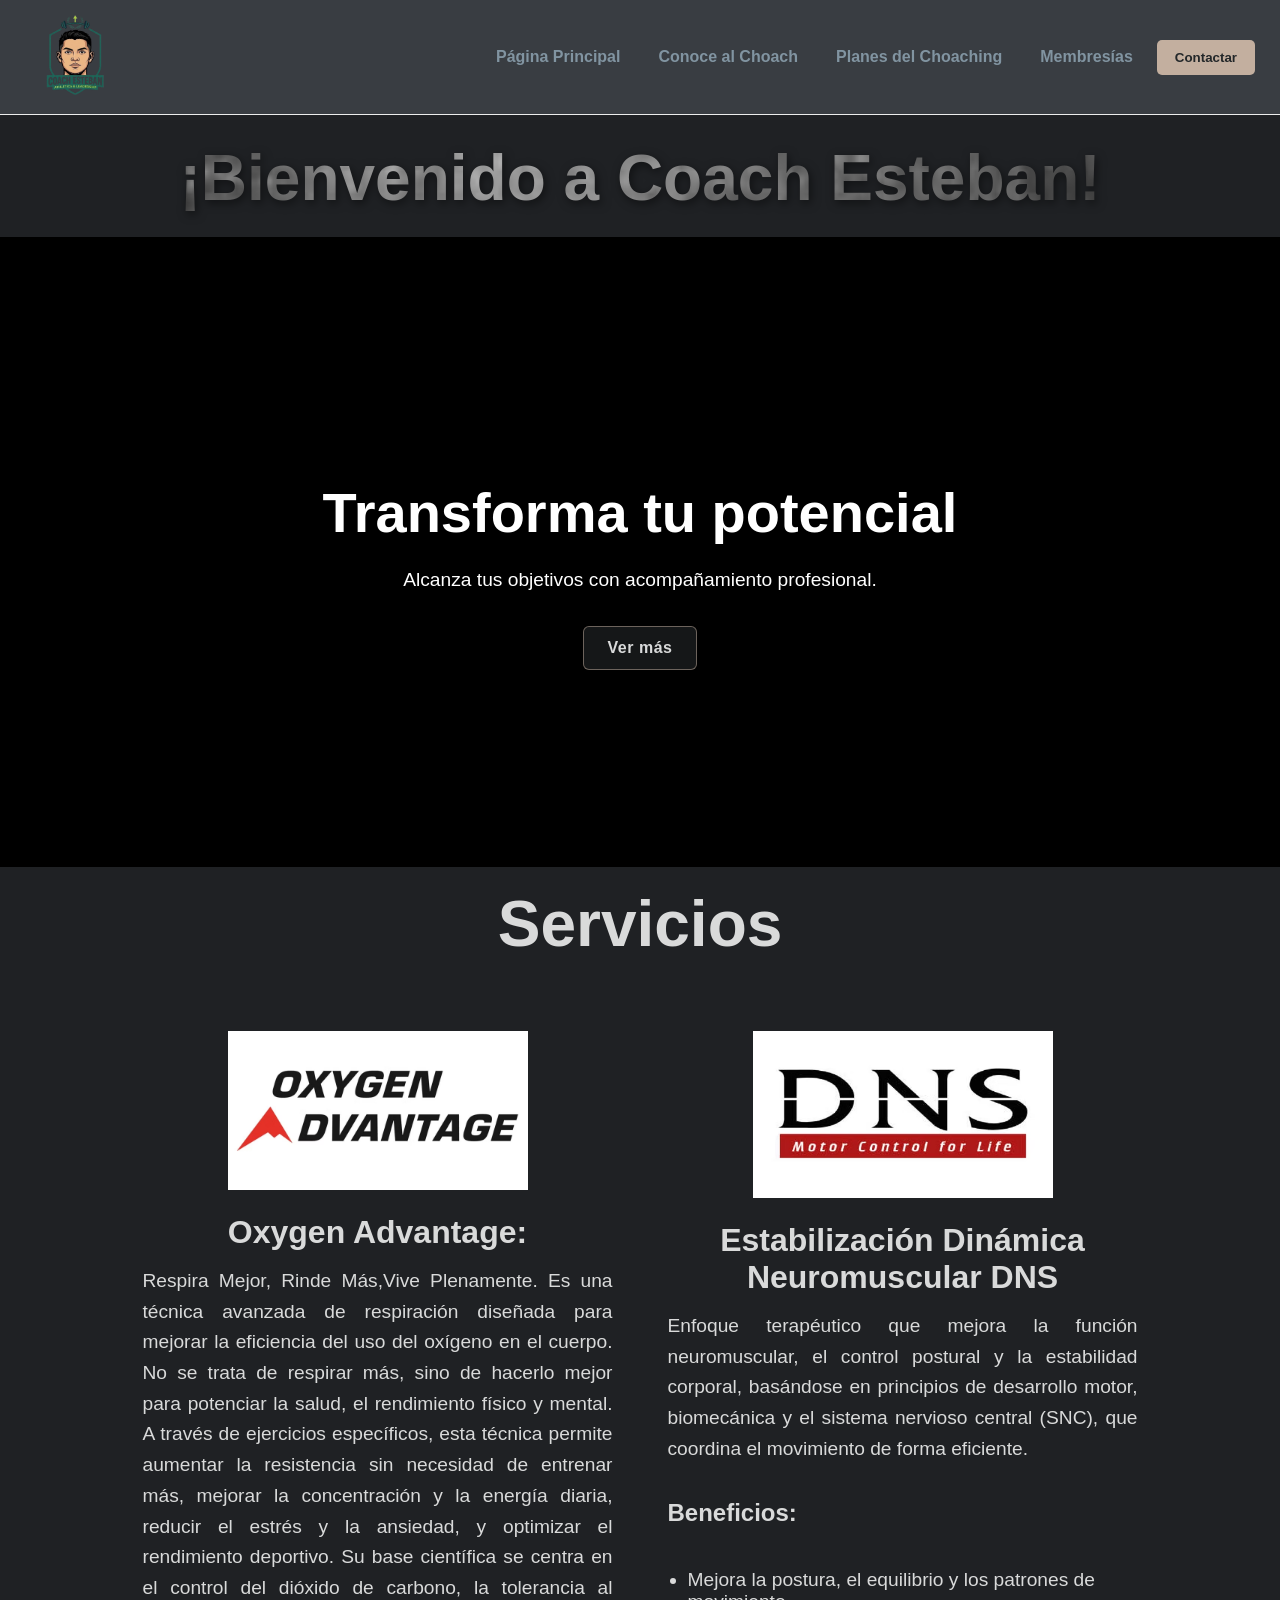
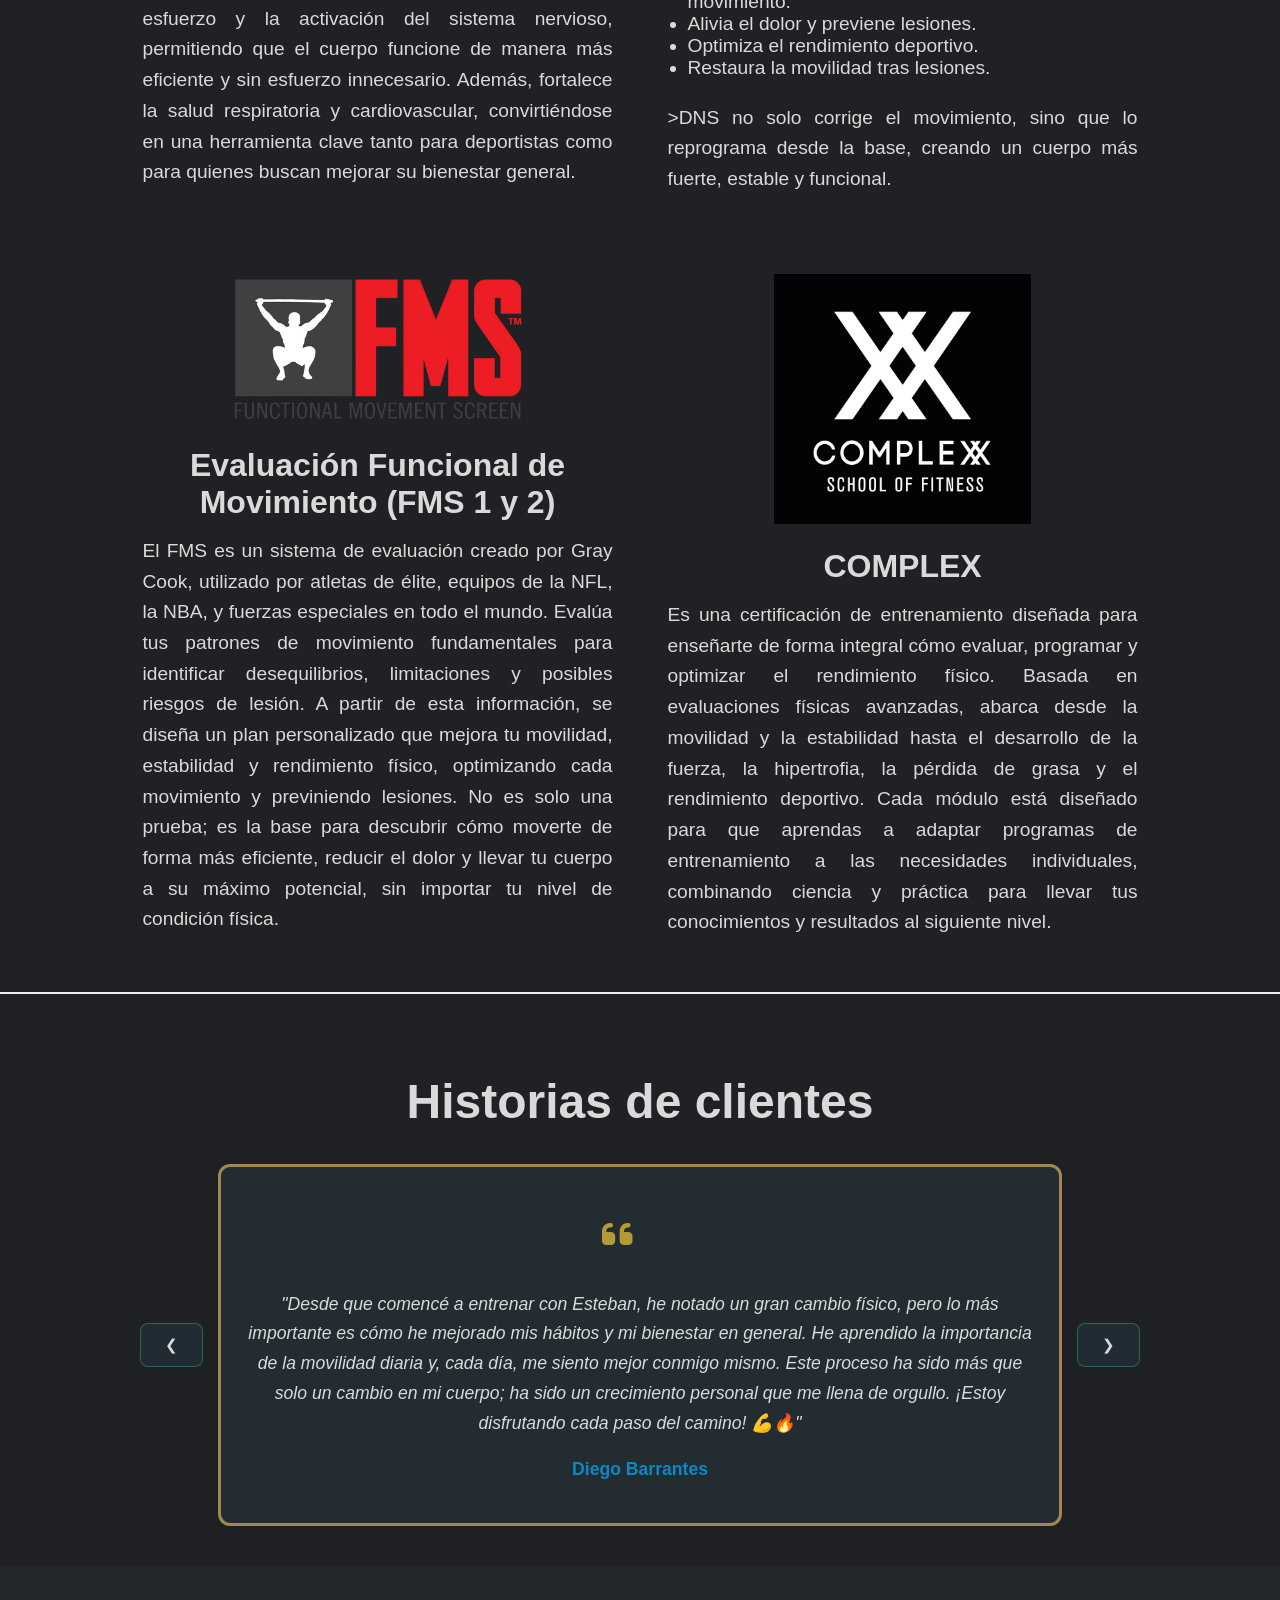
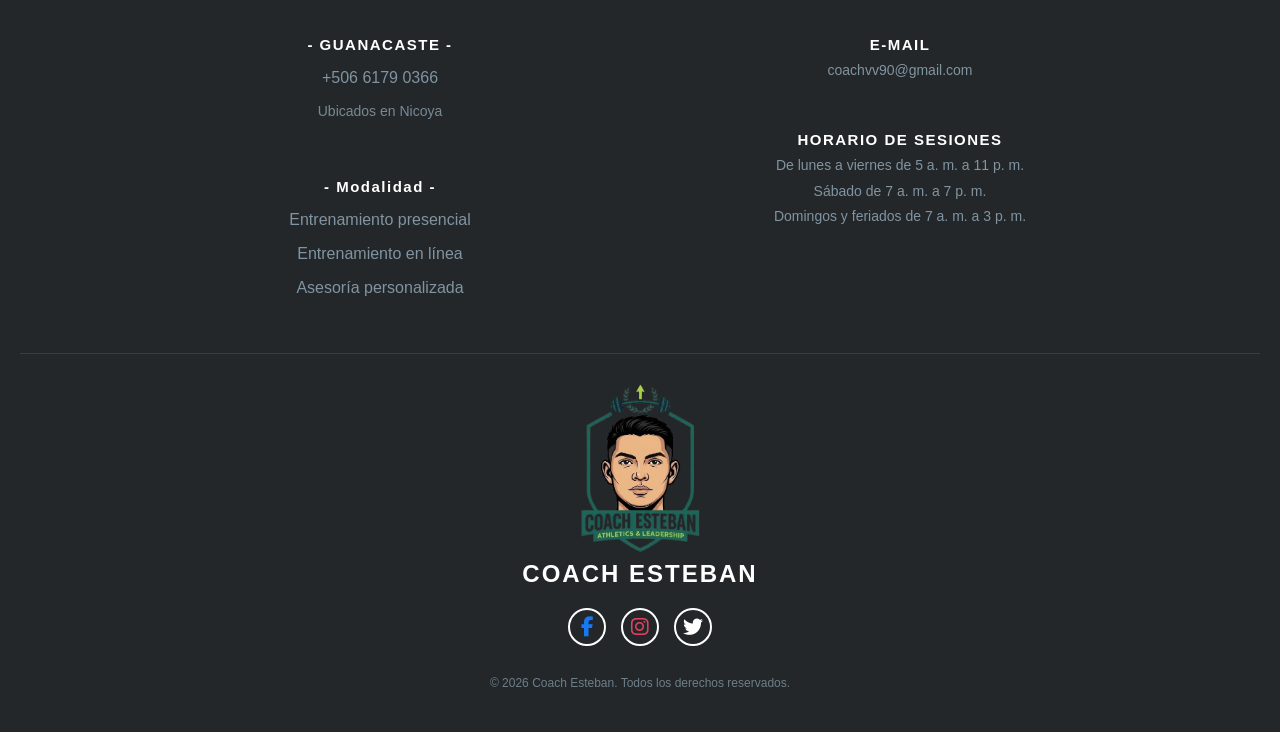
<file: index.html>
<!DOCTYPE html>
<html lang="en">
<head>
    <meta charset="UTF-8">
    <meta name="viewport" content="width=device-width, initial-scale=1.0">
    <title>Inicio</title>
    <link rel="stylesheet" href="css/style.css">
    <link rel="shortcut icon" href="IMG/Logo.ico" type="image/x-icon">
    <link rel="stylesheet" href="https://cdnjs.cloudflare.com/ajax/libs/font-awesome/6.7.2/css/all.min.css">
</head>
<body>
    <header>
        <a href="index.html">
            <img class="Logo" src="IMG/Logo.png" alt="Coach Esteban Logo">
        </a>
        <button class="menu-hamburguesa" aria-label="Abrir menú" aria-expanded="false">
            <i class="fa-solid fa-bars"></i>
        </button>
        <nav>
            <ul>
                <li><a class="Link_header" title="Inicio" href="index.html">Página Principal</a></li>
                <li><a class="Link_header" href="sobre-mi.html">Conoce al Choach</a></li>
                <li><a class="Link_header" href="nuestros-planes.html">Planes del Choaching</a></li>
                <li><a class="Link_header" href="membresia.html">Membresías</a></li>
                <li><a href="https://wa.me/+506 61790366?text=Hola%20quiero%20más%20información" target="_blank"><button class="link_Whatssap">Contactar</button></a></li>
            </ul>
        </nav>
    </header>

    <section class="index-Case">
        <h1 class="index-Case-title">¡Bienvenido a Coach Esteban!</h1>
        <div class="index-Case-video-container">

            <video class="index-Case-video" autoplay muted loop playsinline>
                <source src="Video/Video.mp4" type="video/mp4">
                Tu navegador no admite videos.
            </video>
        
            <div class="index-Case-overlay"></div>

            <div class="index-Case-content">
                <h2>Transforma tu potencial</h1>
                <p>Alcanza tus objetivos con acompañamiento profesional.</p>
                <a href="nuestros-planes.html" class="index-Case-button">Ver más</a>
            </div>

        </div>

        <h2 class="index-Case-h2">Servicios</h2>
        <section class="index-Case-services">

            <div class="services-info">
                <a href="https://oxygenadvantage.com" target="_blank">
                    <img class="FTS-Services" src="IMG/Oxygen-Advantage-Logo.png" alt="Oxygen Advantage Logo"></img>
                </a>
                <h3>Oxygen Advantage:</h3>
                <p>Respira Mejor, Rinde Más,Vive Plenamente. Es una técnica avanzada de respiración diseñada para mejorar la eficiencia del uso del oxígeno en el cuerpo. No se trata de respirar más, sino de hacerlo mejor para potenciar la salud, el rendimiento físico y mental. A través de ejercicios específicos, esta técnica permite aumentar la resistencia sin necesidad de entrenar más, mejorar la concentración y la energía diaria, reducir el estrés y la ansiedad, y optimizar el rendimiento deportivo. Su base científica se centra en el control del dióxido de carbono, la tolerancia al esfuerzo y la activación del sistema nervioso, permitiendo que el cuerpo funcione de manera más eficiente y sin esfuerzo innecesario. Además, fortalece la salud respiratoria y cardiovascular, convirtiéndose en una herramienta clave tanto para deportistas como para quienes buscan mejorar su bienestar general.</p>
            </div>

            <div class="services-info">
                <a href="https://www-rehabps-com.translate.goog" target="_blank">
                    <img class="FTS-Services" src="IMG/dns-logo.png" alt="DNS Logo"></img>
                </a>
                <h3>Estabilización Dinámica Neuromuscular DNS</h3>
                <p>Enfoque terapéutico que mejora la función neuromuscular, el control postural y la estabilidad corporal, basándose en principios de desarrollo motor, biomecánica y el sistema nervioso central (SNC), que coordina el movimiento de forma eficiente.</p>
                <h4>Beneficios:</h4>
                <ul>
                    <li>Mejora la postura, el equilibrio y los patrones de movimiento.</li>
                    <li>Alivia el dolor y previene lesiones.</li>
                    <li>Optimiza el rendimiento deportivo.</li>
                    <li>Restaura la movilidad tras lesiones.</li>
                </ul>
                <p>>DNS no solo corrige el movimiento, sino que lo reprograma desde la base, creando un cuerpo más fuerte, estable y funcional.</p>
            </div>

            <div class="services-info">
                <a href="https://www.physio-pedia.com/Functional_Movement_Screen_(FMS)" target="_blank">
                    <img class="FTS-Services" src="IMG/fms.png" alt="FMS Logo"></img>
                </a>
                <h3>​Evaluación Funcional de Movimiento (FMS 1 y 2)​</h3>
                <p>El FMS es un sistema de evaluación creado por Gray Cook, utilizado por atletas de élite, equipos de la NFL, la NBA, y fuerzas especiales en todo el mundo. Evalúa tus patrones de movimiento fundamentales para identificar desequilibrios, limitaciones y posibles riesgos de lesión. A partir de esta información, se diseña un plan personalizado que mejora tu movilidad, estabilidad y rendimiento físico, optimizando cada movimiento y previniendo lesiones. No es solo una prueba; es la base para descubrir cómo moverte de forma más eficiente, reducir el dolor y llevar tu cuerpo a su máximo potencial, sin importar tu nivel de condición física.</p>
            </div>

            <div class="services-info">
                <a href="https://www.complexschool.com" target="_blank">
                    <img class="FTS-Services" src="IMG/complex.png" alt="Complex Logo"></img>
                </a>
                <h3>COMPLEX</h3>
                <p> Es una certificación de entrenamiento diseñada para enseñarte de forma integral cómo evaluar, programar y optimizar el rendimiento físico. Basada en evaluaciones físicas avanzadas, abarca desde la movilidad y la estabilidad hasta el desarrollo de la fuerza, la hipertrofia, la pérdida de grasa y el rendimiento deportivo. Cada módulo está diseñado para que aprendas a adaptar programas de entrenamiento a las necesidades individuales, combinando ciencia y práctica para llevar tus conocimientos y resultados al siguiente nivel.</p>
            </div>
        </section>

        <hr class="separador">

        <section class="index-Case-estories">
            <h2>Historias de clientes</h2>
        
            <div class="carrusel">
                <button class="Botton-estories" id="anterior" aria-label="Historia anterior">❮</button>
            
                <div class="historia">
                    <i class="fa-solid fa-quote-left"></i>
                    <svg
                        class="historias-icono"
                        xmlns="http://www.w3.org/2000/svg"
                        width="40"
                        height="40"
                        viewBox="0 0 24 24"
                        fill="currentColor"
                        aria-hidden="true"
                    >
                        
                    </svg>
                
                    <p id="testimonio"></p>
                    <h3 id="nombre-cliente"></h3>
                </div>
            
                <button class="Botton-estories" id="siguiente" aria-label="Historia siguiente">❯</button>
            </div>
        </section>
    </section>

    <footer class="footer">
        <div class="footer-container">
            <div class="footer-column footer-left">
                <div class="location-item">
                    <h4 class="location-title">- GUANACASTE -</h4>
                    <p class="phone-number">+506 6179 0366</p>
                    <p class="location-desc">Ubicados en Nicoya</p>
                </div>
            
                <div class="location-item">
                    <h4 class="location-title">- Modalidad -</h4>
                    <p>
                        Entrenamiento presencial
                    </p>
                    <p>
                        Entrenamiento en línea
                    </p>
                    <p>
                        Asesoría personalizada
                    </p>
                </div>
            </div>
        
            <div class="footer-column footer-right">
                <div class="info-item">
                    <h4 class="section-title">E-MAIL</h4>
                    <p class="email-text">
                        <a class="email-link" href="mailto:coachvv90@gmail.com">
                            coachvv90@gmail.com
                        </a>
                    </p>
                </div>
            
                <div class="info-item">
                    <h4 class="section-title">HORARIO DE SESIONES</h4>
                    <p>De lunes a viernes de 5 a. m. a 11 p. m.</p>
                    <p>Sábado de 7 a. m. a 7 p. m.</p>
                    <p>Domingos y feriados de 7 a. m. a 3 p. m.</p>
                </div>
            </div>
        </div>
    
        <div class="footer-bottom">
            <div class="footer-logo">
                <img
                    src="IMG/Logo.png"
                    alt="Logo de Coach Esteban"
                    class="logo-img"
                >
                <h2>COACH ESTEBAN</h2>
            </div>
        
            <div class="social-icons">
                <a
                    href="https://www.facebook.com/"
                    class="social-link"
                    aria-label="Facebook"
                    target="_blank"
                    rel="noopener noreferrer"
                >
                    <i class="fab fa-facebook-f" aria-hidden="true"></i>
                </a>
            
                <a
                    href="https://www.instagram.com/_coach_esteban"
                    class="social-link"
                    aria-label="Instagram"
                    target="_blank"
                    rel="noopener noreferrer"
                >
                    <i class="fab fa-instagram" aria-hidden="true"></i>
                </a>
            
                <a
                    href="https://www.twitter.com/"
                    class="social-link"
                    aria-label="Twitter"
                    target="_blank"
                    rel="noopener noreferrer"
                >
                    <i class="fab fa-twitter" aria-hidden="true"></i>
                </a>
            </div>
        
            <p class="copyright">
                © 2026 Coach Esteban. Todos los derechos reservados.
            </p>
        </div>
    </footer>

    <script src="js/script.js"></script>
</body>
</html>
</file>
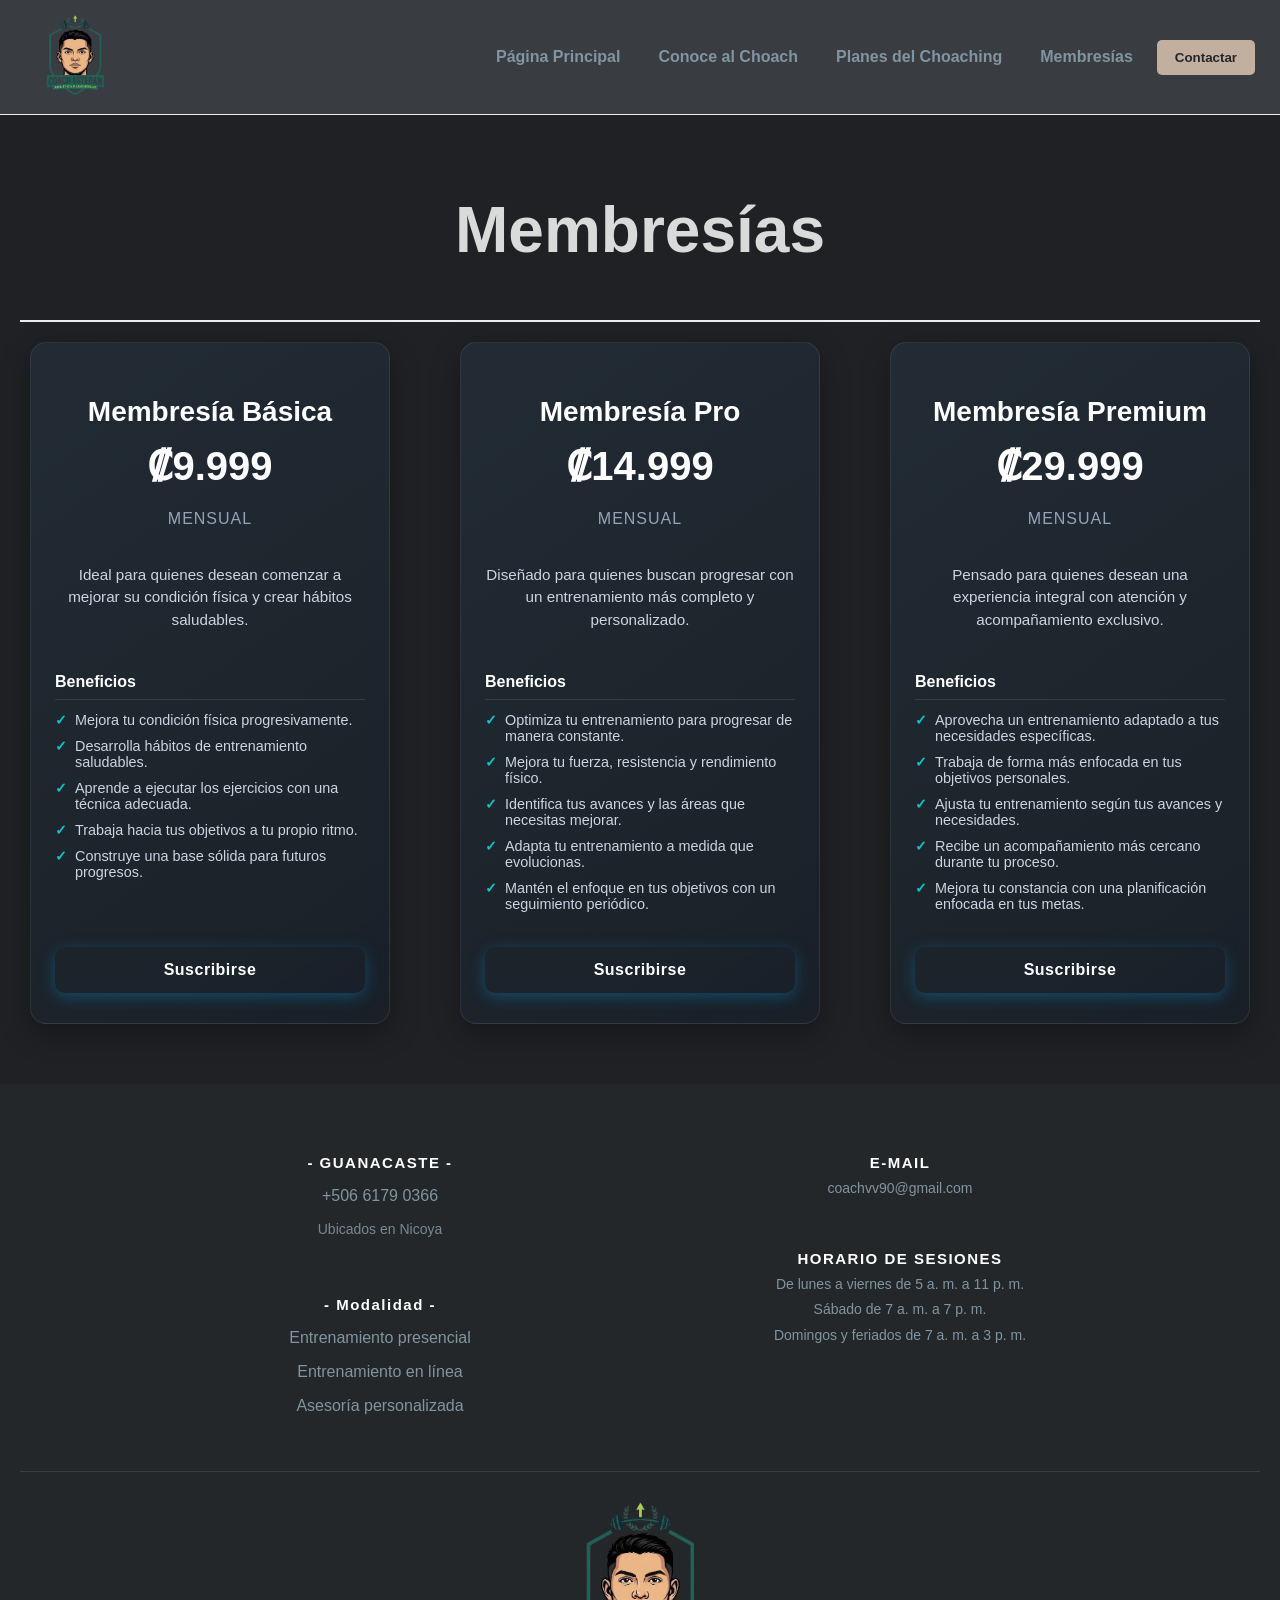
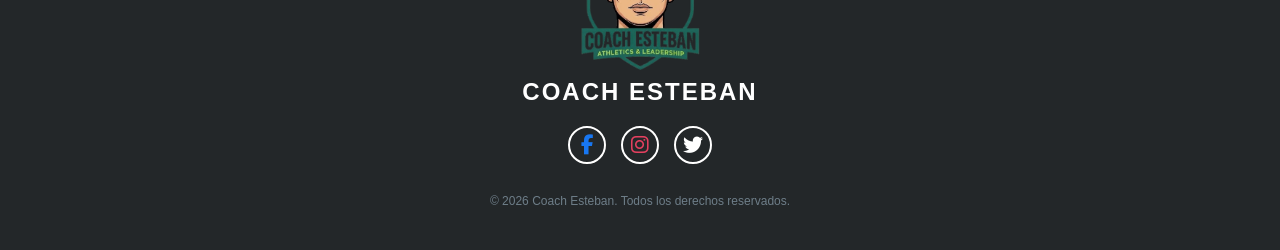
<file: membresia.html>
<!DOCTYPE html>
<html lang="en">
<head>
    <meta charset="UTF-8">
    <meta name="viewport" content="width=device-width, initial-scale=1.0">
    <title>Membresías</title>
    <link rel="stylesheet" href="css/style.css">
    <link rel="shortcut icon" href="IMG/Logo.ico" type="image/x-icon">
    <link rel="stylesheet" href="https://cdnjs.cloudflare.com/ajax/libs/font-awesome/6.7.2/css/all.min.css">
</head>
<body>
    <header>
        <a href="index.html">
            <img class="Logo" src="IMG/Logo.png" alt="Coach Esteban Logo">
        </a>
        <button class="menu-hamburguesa" aria-label="Abrir menú" aria-expanded="false">
            <i class="fa-solid fa-bars"></i>
        </button>
        <nav>
            <ul>
                <li><a class="Link_header" title="Inicio" href="index.html">Página Principal</a></li>
                <li><a class="Link_header" href="sobre-mi.html">Conoce al Choach</a></li>
                <li><a class="Link_header" href="nuestros-planes.html">Planes del Choaching</a></li>
                <li><a class="Link_header" href="membresia.html">Membresías</a></li>
                <li><a href="https://wa.me/+506 61790366?text=Hola%20quiero%20más%20información" target="_blank"><button class="link_Whatssap">Contactar</button></a></li>
            </ul>
        </nav>
    </header>

    <section class="membresia-Case">
        <h2 >Membresías</h2>
        <hr class="separador">

        <section class="membresia-Case-plans">
            <div class="membresia-Case-plans-info">
                <h2>Membresía Básica</h2>
                <span>₡9.999</span>
                <p class="Time">Mensual</p>
                <p class="Data-plans">Ideal para quienes desean comenzar a mejorar su condición física y crear hábitos saludables.</p>
                <h3>Beneficios</h3>
                <ul>
                    <li>Mejora tu condición física progresivamente.</li>
                    <li>Desarrolla hábitos de entrenamiento saludables.</li>
                    <li>Aprende a ejecutar los ejercicios con una técnica adecuada.</li>
                    <li>Trabaja hacia tus objetivos a tu propio ritmo.</li>
                    <li>Construye una base sólida para futuros progresos.</li>
                </ul>
                <a href="" target="_blank">Suscribirse</a>
            </div>
            <div class="membresia-Case-plans-info">
                <h2>Membresía Pro</h2>
                <span>₡14.999</span>
                <p class="Time">Mensual</p>
                <p class="Data-plans">Diseñado para quienes buscan progresar con un entrenamiento más completo y personalizado.</p>
                <h3>Beneficios</h3>
                <ul>
                    <li>Optimiza tu entrenamiento para progresar de manera constante.</li>
                    <li>Mejora tu fuerza, resistencia y rendimiento físico.</li>
                    <li>Identifica tus avances y las áreas que necesitas mejorar.</li>
                    <li>Adapta tu entrenamiento a medida que evolucionas.</li>
                    <li>Mantén el enfoque en tus objetivos con un seguimiento periódico.</li>
                </ul>
                <a href="" target="_blank">Suscribirse</a>
            </div>
            <div class="membresia-Case-plans-info">
                <h2>Membresía Premium</h2>
                <span>₡29.999</span>
                <p class="Time">Mensual</p>
                <p class="Data-plans">Pensado para quienes desean una experiencia integral con atención y acompañamiento exclusivo.</p>
                <h3>Beneficios</h3>
                <ul>
                    <li>Aprovecha un entrenamiento adaptado a tus necesidades específicas.</li>
                    <li>Trabaja de forma más enfocada en tus objetivos personales.</li>
                    <li>Ajusta tu entrenamiento según tus avances y necesidades.</li>
                    <li>Recibe un acompañamiento más cercano durante tu proceso.</li>
                    <li>Mejora tu constancia con una planificación enfocada en tus metas.</li>
                </ul>
                <a href="" target="_blank">Suscribirse</a>
            </div>

        </section>

    </section>

    <footer class="footer">
        <div class="footer-container">
            <div class="footer-column footer-left">
                <div class="location-item">
                    <h4 class="location-title">- GUANACASTE -</h4>
                    <p class="phone-number">+506 6179 0366</p>
                    <p class="location-desc">Ubicados en Nicoya</p>
                </div>
            
                <div class="location-item">
                    <h4 class="location-title">- Modalidad -</h4>
                    <p>
                        Entrenamiento presencial
                    </p>
                    <p>
                        Entrenamiento en línea
                    </p>
                    <p>
                        Asesoría personalizada
                    </p>
                </div>
            </div>
        
            <div class="footer-column footer-right">
                <div class="info-item">
                    <h4 class="section-title">E-MAIL</h4>
                    <p class="email-text">
                        <a class="email-link" href="mailto:coachvv90@gmail.com">
                            coachvv90@gmail.com
                        </a>
                    </p>
                </div>
            
                <div class="info-item">
                    <h4 class="section-title">HORARIO DE SESIONES</h4>
                    <p>De lunes a viernes de 5 a. m. a 11 p. m.</p>
                    <p>Sábado de 7 a. m. a 7 p. m.</p>
                    <p>Domingos y feriados de 7 a. m. a 3 p. m.</p>
                </div>
            </div>
        </div>
    
        <div class="footer-bottom">
            <div class="footer-logo">
                <img
                    src="IMG/Logo.png"
                    alt="Logo de Coach Esteban"
                    class="logo-img"
                >
                <h2>COACH ESTEBAN</h2>
            </div>
        
            <div class="social-icons">
                <a
                    href="https://www.facebook.com/"
                    class="social-link"
                    aria-label="Facebook"
                    target="_blank"
                    rel="noopener noreferrer"
                >
                    <i class="fab fa-facebook-f" aria-hidden="true"></i>
                </a>
            
                <a
                    href="https://www.instagram.com/_coach_esteban"
                    class="social-link"
                    aria-label="Instagram"
                    target="_blank"
                    rel="noopener noreferrer"
                >
                    <i class="fab fa-instagram" aria-hidden="true"></i>
                </a>
            
                <a
                    href="https://www.twitter.com/"
                    class="social-link"
                    aria-label="Twitter"
                    target="_blank"
                    rel="noopener noreferrer"
                >
                    <i class="fab fa-twitter" aria-hidden="true"></i>
                </a>
            </div>
        
            <p class="copyright">
                © 2026 Coach Esteban. Todos los derechos reservados.
            </p>
        </div>
    </footer>

    <script src="js/script.js"></script>
</body>
</html>
</file>
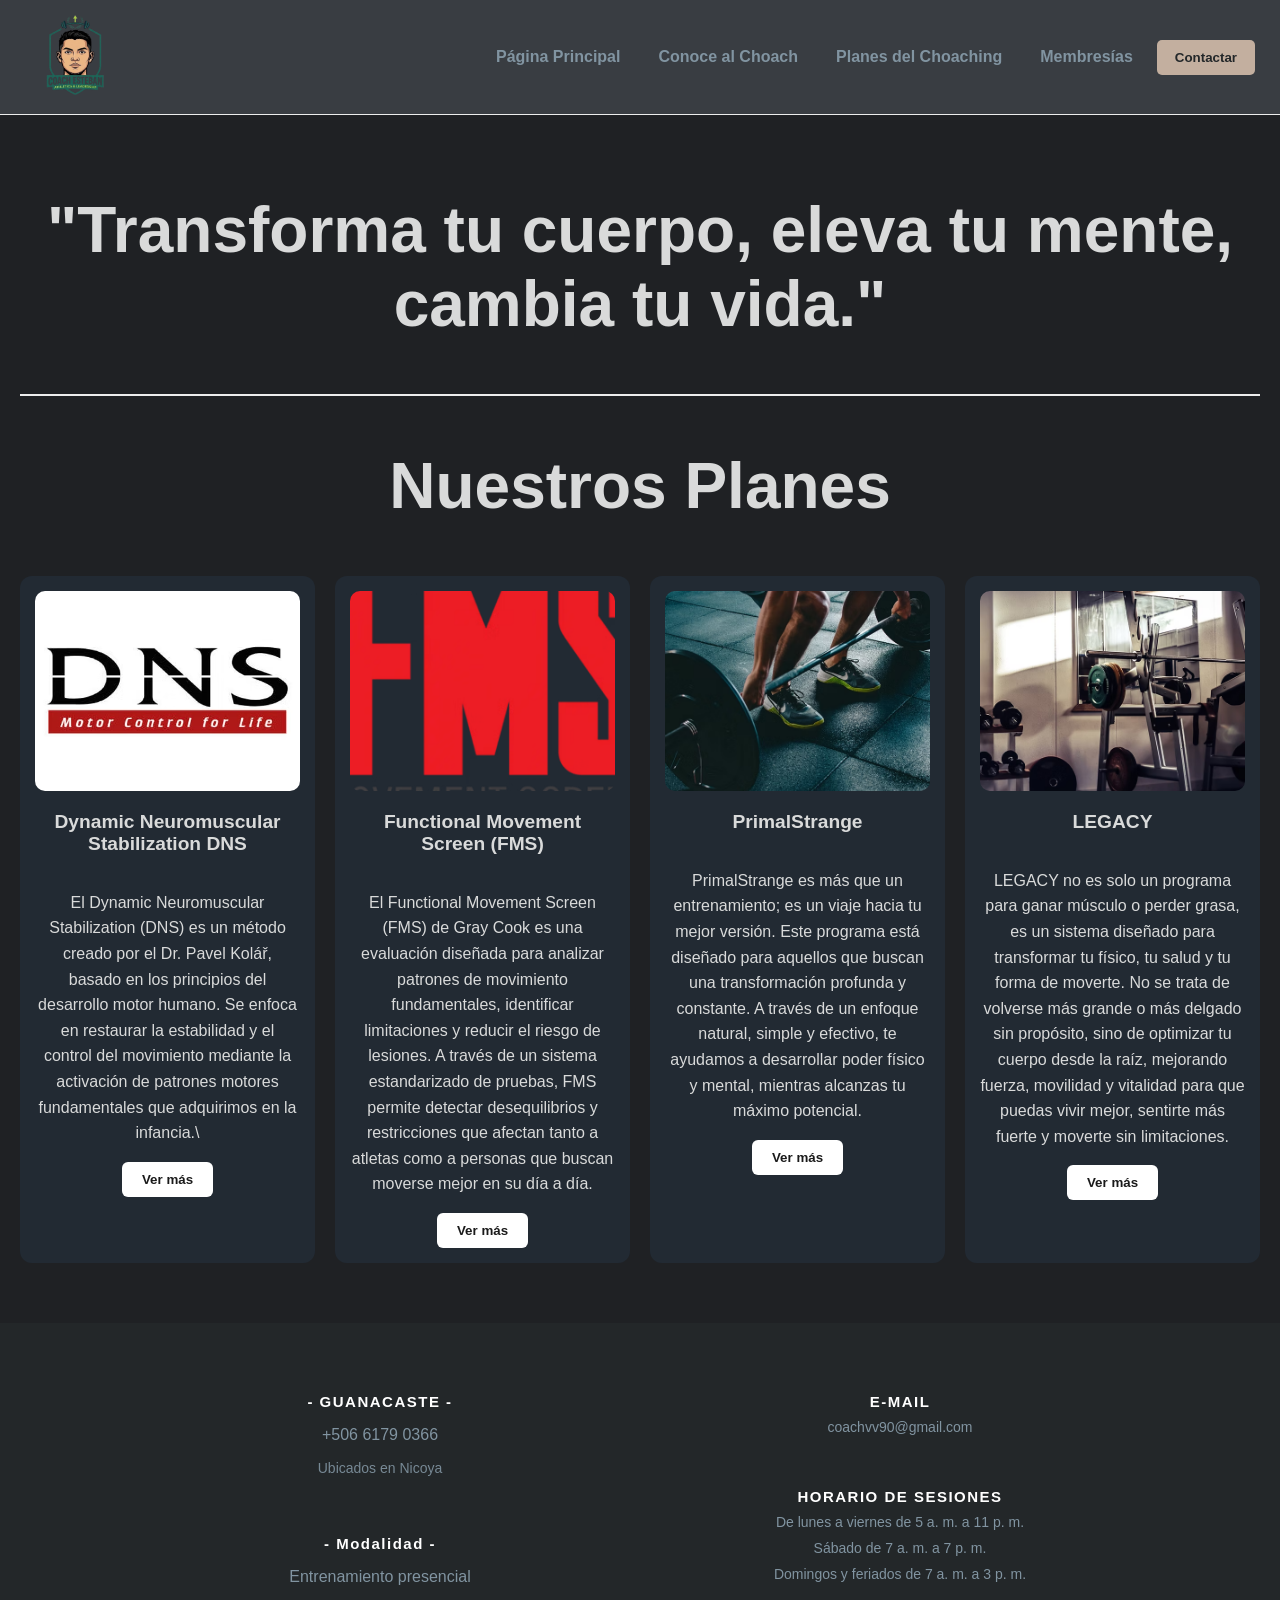
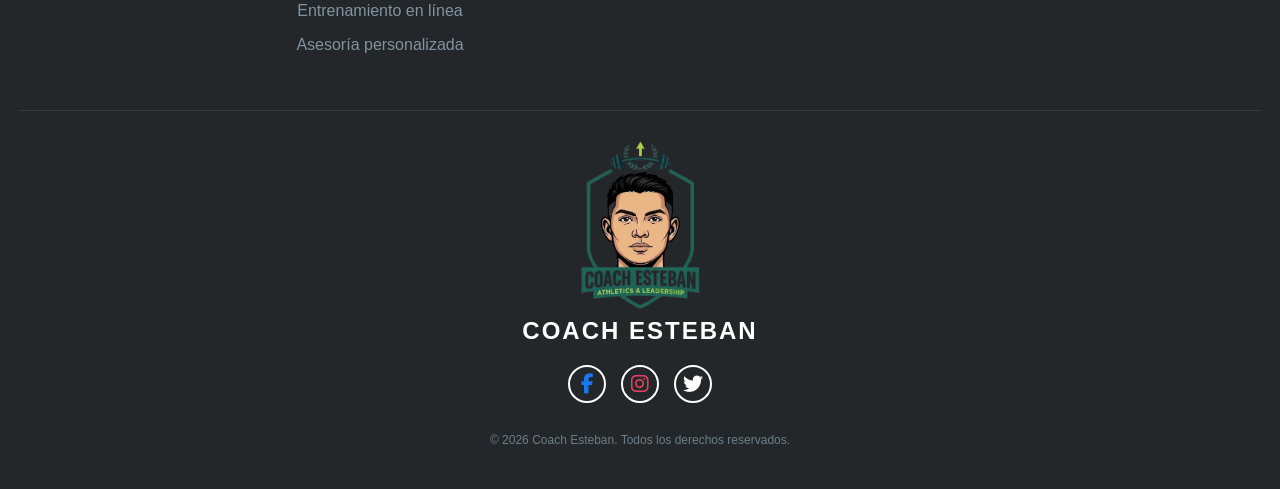
<file: nuestros-planes.html>
<!DOCTYPE html>
<html lang="en">
<head>
    <meta charset="UTF-8">
    <meta name="viewport" content="width=device-width, initial-scale=1.0">
    <title>Nuestros Planes</title>
    <link rel="stylesheet" href="css/style.css">
    <link rel="shortcut icon" href="IMG/Logo.ico" type="image/x-icon">
    <link rel="stylesheet" href="https://cdnjs.cloudflare.com/ajax/libs/font-awesome/6.7.2/css/all.min.css">
</head>
<body>
    <header>
        <a href="index.html">
            <img class="Logo" src="IMG/Logo.png" alt="Coach Esteban Logo">
        </a>
        <button class="menu-hamburguesa" aria-label="Abrir menú" aria-expanded="false">
            <i class="fa-solid fa-bars"></i>
        </button>
        <nav>
            <ul>
                <li><a class="Link_header" title="Inicio" href="index.html">Página Principal</a></li>
                <li><a class="Link_header" href="sobre-mi.html">Conoce al Choach</a></li>
                <li><a class="Link_header" href="nuestros-planes.html">Planes del Choaching</a></li>
                <li><a class="Link_header" href="membresia.html">Membresías</a></li>
                <li><a href="https://wa.me/+506 61790366?text=Hola%20quiero%20más%20información" target="_blank"><button class="link_Whatssap">Contactar</button></a></li>
            </ul>
        </nav>
    </header>

    <section class="NP-Case">
        <h2 class="title-NP">"Transforma tu cuerpo, eleva tu mente, cambia tu vida."</h2>
        <hr class="separador">
        <section class="NP-Case-plans">
            <h2 class="title-NP">Nuestros Planes</h2>
            <div class="NP-Case-plans-sector">

                <div class="NP-Case-plans-sector-data">
                    <img src="Document/dns-logo.png" alt="DNS Logo">
                    <h3>Dynamic Neuromuscular Stabilization DNS</h3>
                    <p>El Dynamic Neuromuscular Stabilization (DNS) es un método creado por el Dr. Pavel Kolář, basado en los principios del desarrollo motor humano. Se enfoca en restaurar la estabilidad y el control del movimiento mediante la activación de patrones motores fundamentales que adquirimos en la infancia.\</p>
                    <a href="Document/DNS.pdf" target="_blank" rel="noopener noreferrer">
                        <button class="document-info">Ver más</button>
                    </a>
                </div>
                <div class="NP-Case-plans-sector-data">
                    <img src="Document/Functional Movement Screen (FMS).png" alt="FMS Logo">
                    <h3>Functional Movement Screen (FMS)</h3>
                    <p>El Functional Movement Screen (FMS) de Gray Cook es una evaluación diseñada para analizar patrones de movimiento fundamentales, identificar limitaciones y reducir el riesgo de lesiones. A través de un sistema estandarizado de pruebas, FMS permite detectar desequilibrios y restricciones que afectan tanto a atletas como a personas que buscan moverse mejor en su día a día.</p>
                    <a href="Document/FMS.pdf" target="_blank" rel="noopener noreferrer">
                        <button class="document-info">Ver más</button>
                    </a>
                </div>
                <div class="NP-Case-plans-sector-data">
                    <img src="Document/PrimalStrange.png" alt="Primal Strange Logo">
                    <h3>PrimalStrange</h3>
                    <p>PrimalStrange es más que un entrenamiento; es un viaje hacia tu mejor versión. Este programa está diseñado para aquellos que buscan una transformación profunda y constante. A través de un enfoque natural, simple y efectivo, te ayudamos a desarrollar poder físico y mental, mientras alcanzas tu máximo potencial. </p>
                    <a href="Document/PrimalStrange.pdf" target="_blank" rel="noopener noreferrer">
                        <button class="document-info">Ver más</button>
                    </a>
                </div>
                <div class="NP-Case-plans-sector-data">
                    <img src="Document/LEGACY.png" alt="Legacy Logo">
                    <h3>LEGACY</h3>
                    <p>LEGACY no es solo un programa para ganar músculo o perder grasa, es un sistema diseñado para transformar tu físico, tu salud y tu forma de moverte. No se trata de volverse más grande o más delgado sin propósito, sino de optimizar tu cuerpo desde la raíz, mejorando fuerza, movilidad y vitalidad para que puedas vivir mejor, sentirte más fuerte y moverte sin limitaciones.</p>
                    <a href="Document/Legacy.pdf" target="_blank" rel="noopener noreferrer">
                        <button class="document-info">Ver más</button>
                    </a>
                </div>

            </div>
        </section>
    </section>
    
    <footer class="footer">
        <div class="footer-container">
            <div class="footer-column footer-left">
                <div class="location-item">
                    <h4 class="location-title">- GUANACASTE -</h4>
                    <p class="phone-number">+506 6179 0366</p>
                    <p class="location-desc">Ubicados en Nicoya</p>
                </div>
                
                <div class="location-item">
                    <h4 class="location-title">- Modalidad -</h4>
                    <p>
                        Entrenamiento presencial
                    </p>
                    <p>
                        Entrenamiento en línea
                    </p>
                    <p>
                        Asesoría personalizada
                    </p>
                </div>
            </div>
            
            <div class="footer-column footer-right">
                <div class="info-item">
                    <h4 class="section-title">E-MAIL</h4>
                    <p class="email-text">
                        <a class="email-link" href="mailto:coachvv90@gmail.com">
                            coachvv90@gmail.com
                        </a>
                    </p>
                </div>
                
                <div class="info-item">
                    <h4 class="section-title">HORARIO DE SESIONES</h4>
                    <p>De lunes a viernes de 5 a. m. a 11 p. m.</p>
                    <p>Sábado de 7 a. m. a 7 p. m.</p>
                    <p>Domingos y feriados de 7 a. m. a 3 p. m.</p>
                </div>
            </div>
        </div>
        
        <div class="footer-bottom">
            <div class="footer-logo">
                <img
                    src="IMG/Logo.png"
                    alt="Logo de Coach Esteban"
                    class="logo-img"
                >
                <h2>COACH ESTEBAN</h2>
            </div>
            
            <div class="social-icons">
                <a
                    href="https://www.facebook.com/"
                    class="social-link"
                    aria-label="Facebook"
                    target="_blank"
                    rel="noopener noreferrer"
                >
                    <i class="fab fa-facebook-f" aria-hidden="true"></i>
                </a>
                
                <a
                    href="https://www.instagram.com/_coach_esteban"
                    class="social-link"
                    aria-label="Instagram"
                    target="_blank"
                    rel="noopener noreferrer"
                >
                    <i class="fab fa-instagram" aria-hidden="true"></i>
                </a>
                
                <a
                    href="https://www.twitter.com/"
                    class="social-link"
                    aria-label="Twitter"
                    target="_blank"
                    rel="noopener noreferrer"
                >
                    <i class="fab fa-twitter" aria-hidden="true"></i>
                </a>
            </div>
            
            <p class="copyright">
                © 2026 Coach Esteban. Todos los derechos reservados.
            </p>
        </div>
    </footer>

    <script src="js/script.js"></script>
</body>
</html>
</file>
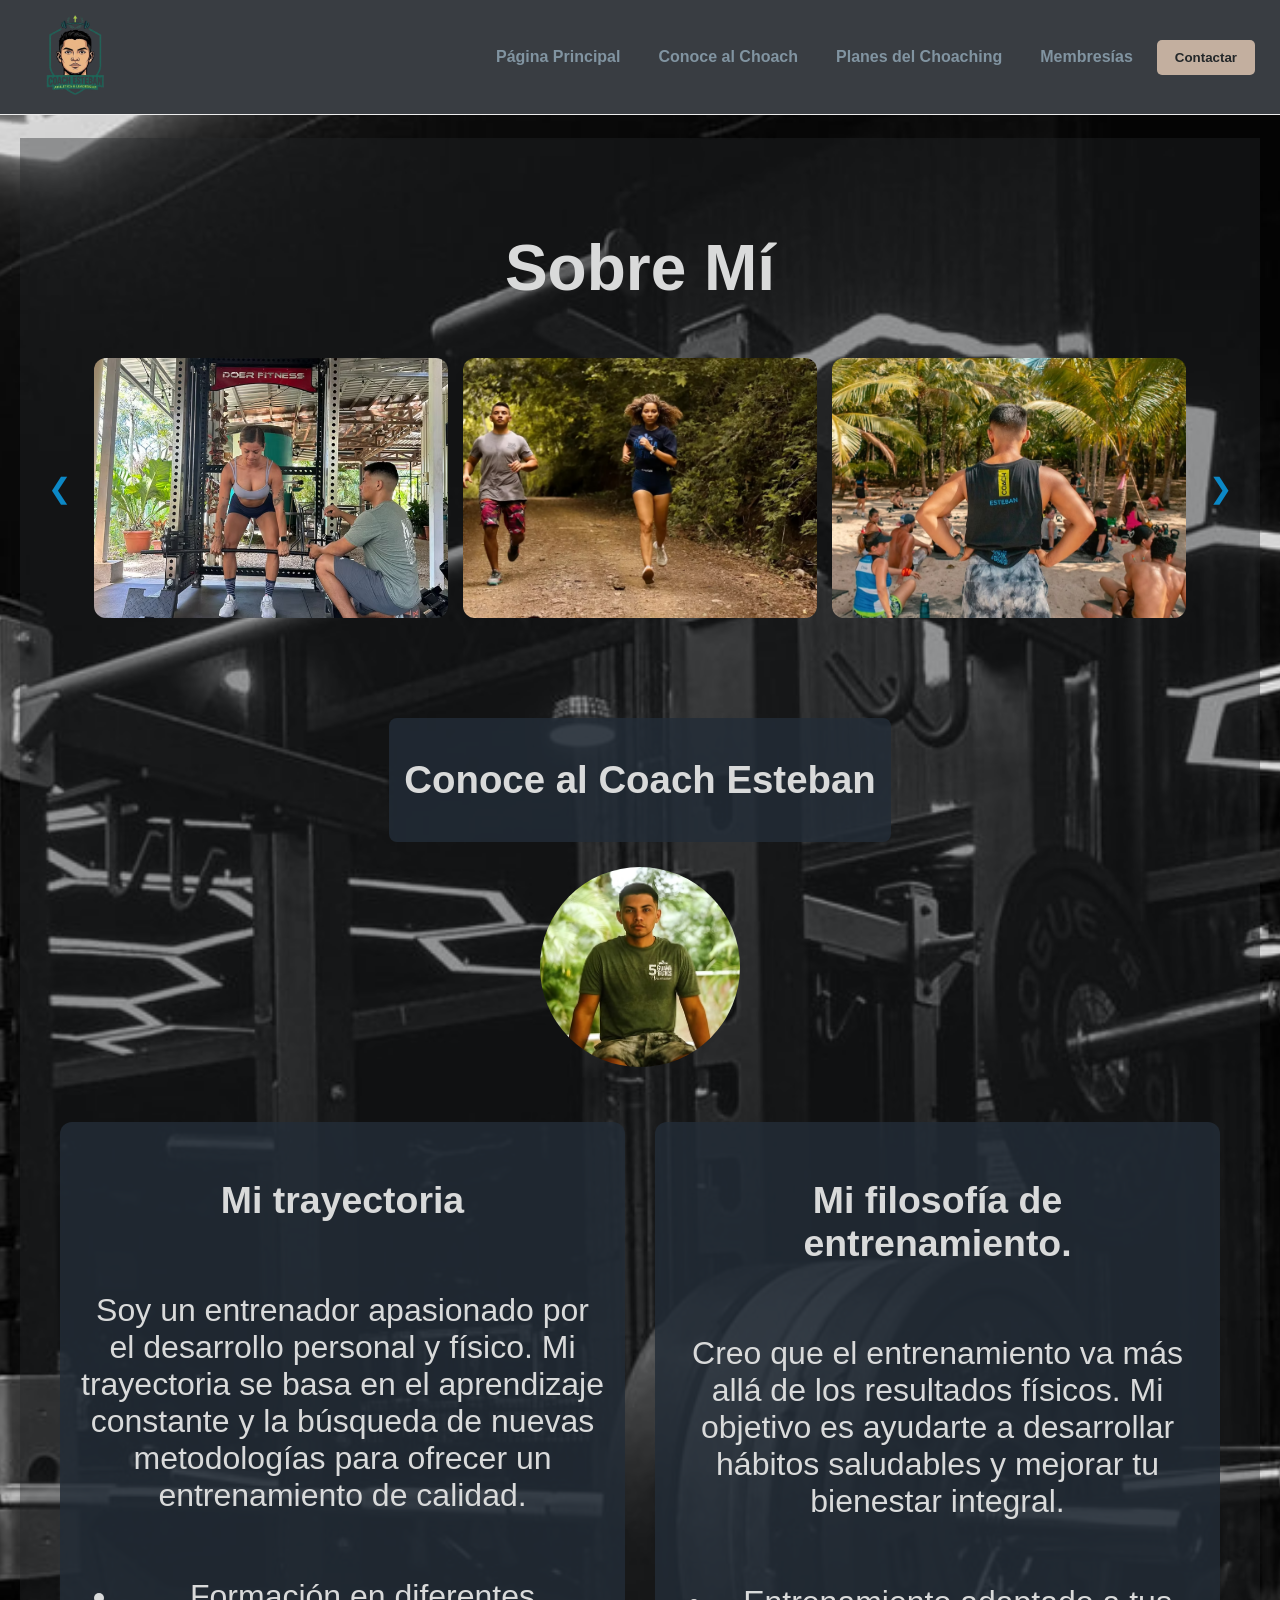
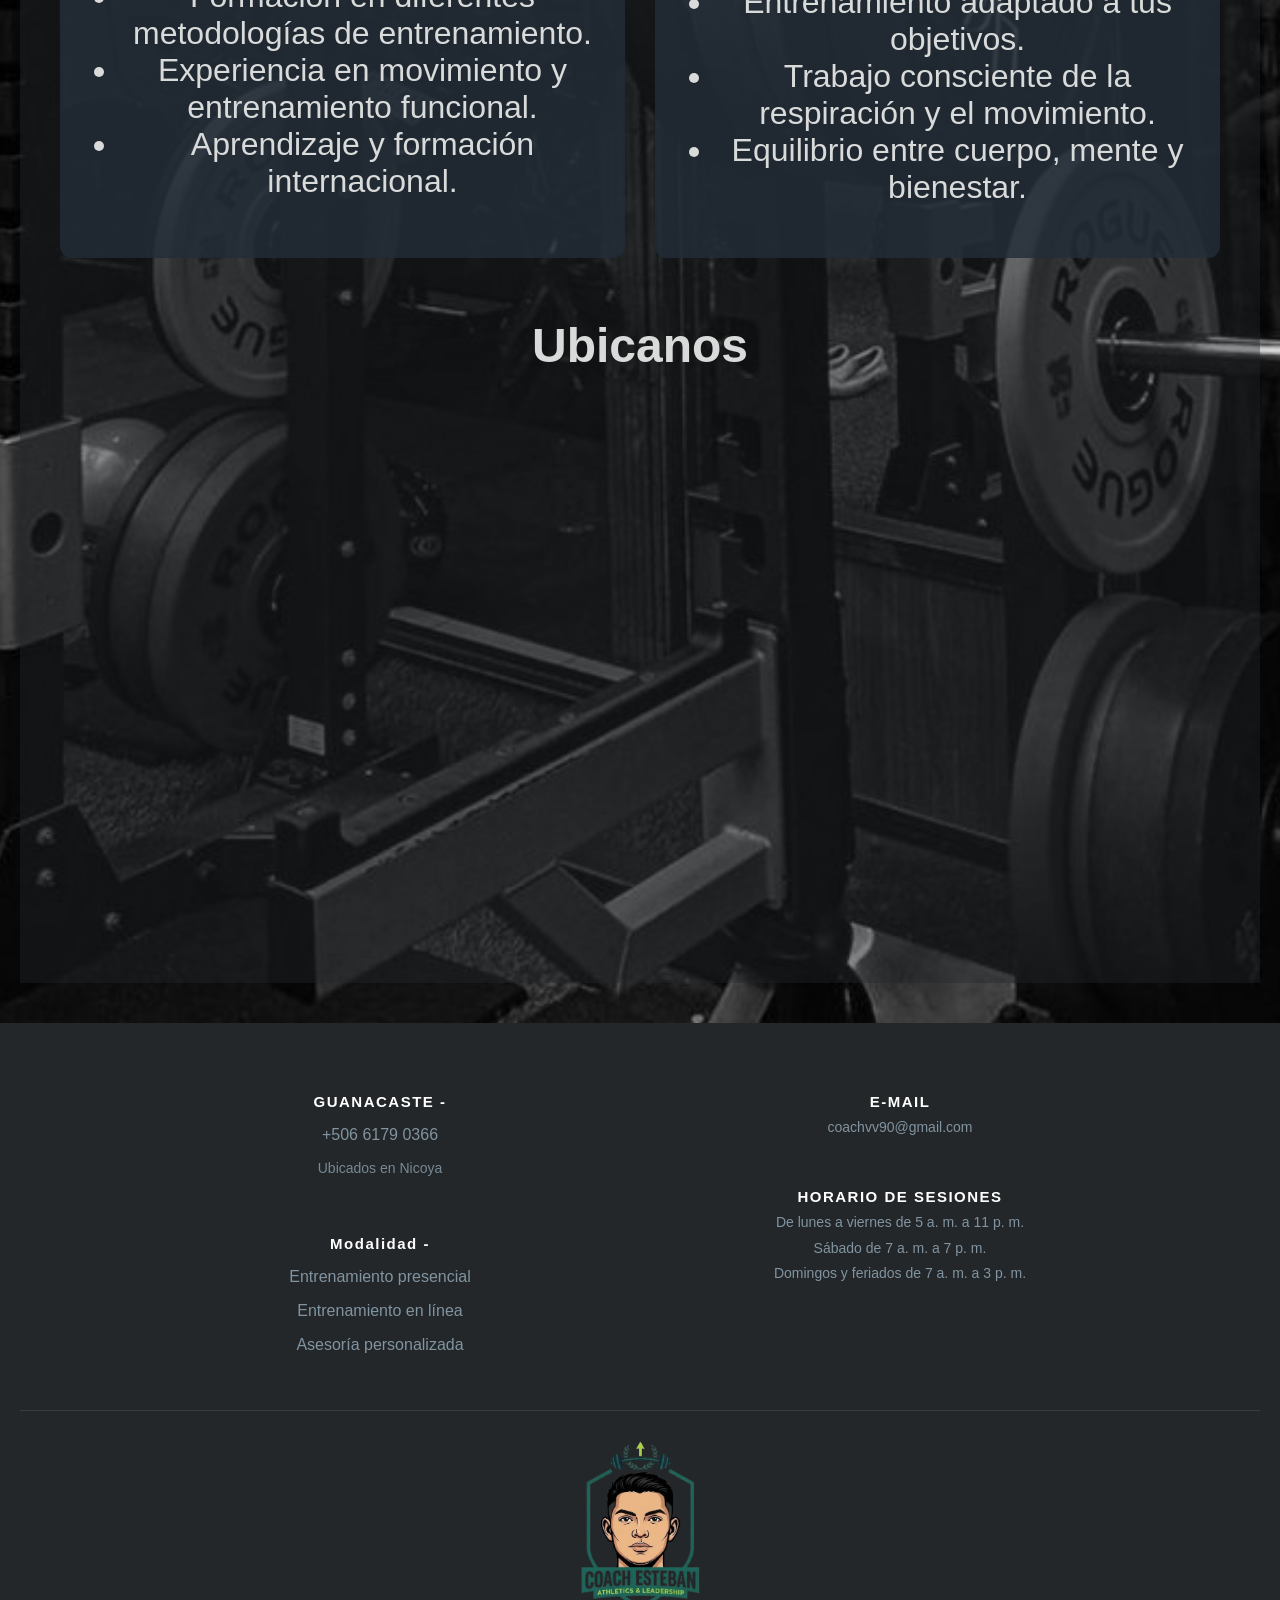
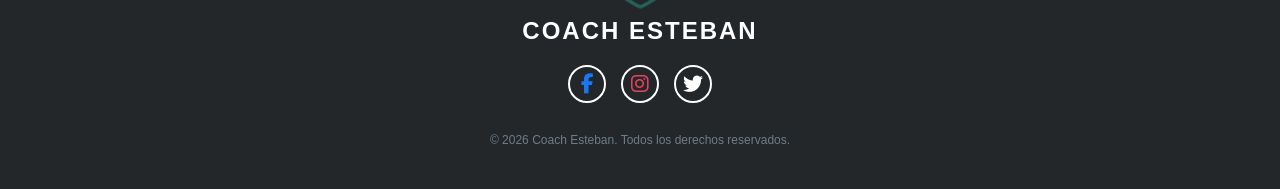
<file: sobre-mi.html>
<!DOCTYPE html>
<html lang="en">
<head>
    <meta charset="UTF-8">
    <meta name="viewport" content="width=device-width, initial-scale=1.0">
    <title>Sobre Mí</title>
    <link rel="stylesheet" href="css/style.css">
    <link rel="shortcut icon" href="IMG/Logo.ico" type="image/x-icon">">
    <link rel="stylesheet" href="https://cdnjs.cloudflare.com/ajax/libs/font-awesome/6.7.2/css/all.min.css">
</head>
<body>
    <header>
        <a href="index.html">
            <img class="Logo" src="IMG/Logo.png" alt="Coach Esteban Logo">
        </a>
        <button class="menu-hamburguesa" aria-label="Abrir menú" aria-expanded="false">
            <i class="fa-solid fa-bars"></i>
        </button>
        <nav>
            <ul>
                <li><a class="Link_header" title="Inicio" href="index.html">Página Principal</a></li>
                <li><a class="Link_header" href="sobre-mi.html">Conoce al Choach</a></li>
                <li><a class="Link_header" href="nuestros-planes.html">Planes del Choaching</a></li>
                <li><a class="Link_header" href="membresia.html">Membresías</a></li>
                <li><a href="https://wa.me/+506 61790366?text=Hola%20quiero%20más%20información" target="_blank"><button class="link_Whatssap">Contactar</button></a></li>
            </ul>
        </nav>
    </header>

    <section class="sobre-mi-Case">
        <section class="galeria">

            <h2 class="title">Sobre Mí</h2>
        
            <div class="carrusel">
                <button class="carrusel-btn anterior" aria-label="Imagen anterior">
                    &#10094;
                </button>
            
                <div class="carrusel-ventana">
                    <div class="carrusel-fade-container">
                        <img src="IMG/Galery-photo-1.png" alt="Imagen 1" class="slide active">
                        <img src="IMG/Galery-photo-2.png" alt="Imagen 2" class="slide">
                        <img src="IMG/Galery-photo-3.png" alt="Imagen 3" class="slide">
                        <img src="IMG/Galery-photo-4.png" alt="Imagen 4" class="slide">
                        <img src="IMG/Galery-photo-5.png" alt="Imagen 5" class="slide">
                        <img src="IMG/Galery-photo-6.png" alt="Imagen 6" class="slide">
                        <img src="IMG/Galery-photo-7.png" alt="Imagen 7" class="slide">
                        <img src="IMG/Galery-photo-8.png" alt="Imagen 8" class="slide">
                        <img src="IMG/Galery-photo-9.png" alt="Imagen 9" class="slide">
                        <img src="IMG/Galery-photo-10.png" alt="Imagen 10" class="slide">
                        <img src="IMG/Galery-photo-11.png" alt="Imagen 11" class="slide">
                        <img src="IMG/Galery-photo-12.png" alt="Imagen 12" class="slide">
                    </div>
                </div>
            
                <button class="carrusel-btn siguiente" aria-label="Imagen siguiente">
                    &#10095;
                </button>
            </div>
        </section>

        <section class="sobre-mi-Case-info">
            <div class="sobre-mi-Case-info-title">
                <h2>Conoce al Coach Esteban</h2>
            </div>
            <div class="sobre-mi-Case-info-img">
                <img src="IMG/Esteban.png" alt="Coach Esteban">
            </div>
            <div class="sobre-mi-Case-info-text">

                <div class="Info-coach">
                    <h3>Mi trayectoria</h3>
                    <p>Soy un entrenador apasionado por el desarrollo personal y físico. Mi trayectoria se basa en el aprendizaje constante y la búsqueda de nuevas metodologías para ofrecer un entrenamiento de calidad.</p>
                    <ul>
                        <li>Formación en diferentes metodologías de entrenamiento.</li>
                        <li>Experiencia en movimiento y entrenamiento funcional.</li>
                        <li>Aprendizaje y formación internacional.</li>
                    </ul>
                </div>

                <div class="Info-coach">
                    <h3>Mi filosofía de entrenamiento.</h3>
                    <p> Creo que el entrenamiento va más allá de los resultados físicos. Mi objetivo es ayudarte a desarrollar hábitos saludables y mejorar tu bienestar integral.
                    </p>
                    <ul>
                        <li>Entrenamiento adaptado a tus objetivos.</li>
                        <li>Trabajo consciente de la respiración y el movimiento.</li>
                        <li>Equilibrio entre cuerpo, mente y bienestar.</li>
                    </ul>
                </div>

            </div>
            <h2 class="sobre-mi-Case-Maps-titlle">Ubicanos</h2>
            <section class="sobre-mi-Case-Maps">
                <iframe src="https://www.google.com/maps/embed?pb=!1m18!1m12!1m3!1d32196.365468694403!2d-85.45359135!3d10.149421199999997!2m3!1f0!2f0!3f0!3m2!1i1024!2i768!4f13.1!3m3!1m2!1s0x8f9fb6d26f825361%3A0xcbdc1416a01be4f3!2sProvincia%20de%20Guanacaste%2C%20Nicoya!5e1!3m2!1ses-419!2scr!4v1792694581123!5m2!1ses-419!2scr" width="1000" height="500" style="border: 0; border-radius: 8px;" allowfullscreen="" loading="lazy" referrerpolicy="strict-origin-when-cross-origin"></iframe>
            </section>
        </section>

        
    </section>

    <footer class="footer">
        <div class="footer-container">
            <div class="footer-column footer-left">
                <div class="location-item">
                    <h4 class="location-title">GUANACASTE -</h4>
                    <p class="phone-number">+506 6179 0366</p>
                    <p class="location-desc">Ubicados en Nicoya</p>
                </div>
            
                <div class="location-item">
                    <h4 class="location-title">Modalidad -</h4>
                    <p>Entrenamiento presencial</p>
                    <p>Entrenamiento en línea</p>
                    <p>Asesoría personalizada</p>
                </div>
            </div>
        
            <div class="footer-column footer-right">
                <div class="info-item">
                    <h4 class="section-title">E-MAIL</h4>
                    <p class="email-text">
                        <a class="email-link" href="mailto:coachvv90@gmail.com">coachvv90@gmail.com</a>
                    </p>
                </div>
            
                <div class="info-item">
                    <h4 class="section-title">HORARIO DE SESIONES</h4>
                    <p>De lunes a viernes de 5 a. m. a 11 p. m.</p>
                    <p>Sábado de 7 a. m. a 7 p. m.</p>
                    <p>Domingos y feriados de 7 a. m. a 3 p. m.</p>
                </div>
            </div>
        </div>
    
        <div class="footer-bottom">
            <div class="footer-logo">
                <img src="IMG/Logo.png" alt="Logo de Coach Esteban" class="logo-img">
                <h2>COACH ESTEBAN</h2>
            </div>
        
            <div class="social-icons">
                <a href="https://www.facebook.com/" class="social-link" aria-label="Facebook" target="_blank" rel="noopener noreferrer">
                    <i class="fab fa-facebook-f" aria-hidden="true"></i>
                </a>
                <a href="https://www.instagram.com/_coach_esteban" class="social-link" aria-label="Instagram" target="_blank" rel="noopener noreferrer">
                    <i class="fab fa-instagram" aria-hidden="true"></i>
                </a>
                <a href="https://www.twitter.com/" class="social-link" aria-label="Twitter" target="_blank" rel="noopener noreferrer">
                    <i class="fab fa-twitter" aria-hidden="true"></i>
                </a>
            </div>
        
            <p class="copyright">© 2026 Coach Esteban. Todos los derechos reservados.</p>
        </div>
    </footer>

    <script src="js/script.js"></script>
</body>
</html>
</file>
<file: css/style.css>
/********** General **********/
body {
    margin: 0;
    font-family: Arial, sans-serif;
    background-color: #1f2124;
    color: #d9dada;
    overflow-x: hidden;
}

* {
    box-sizing: border-box;
}

.separador {
    border: none;
    border-top: 2px solid #EDEDED;
    margin: 0;
}

::-webkit-scrollbar {
    width: 10px;
}

::-webkit-scrollbar-track {
    background: #232729;
}

::-webkit-scrollbar-thumb {
    background: #334155;
    border-radius: 10px;
}

::-webkit-scrollbar-thumb:hover {
    background: #475569;
}

/********** Header **********/

header {
    position: fixed;
    top: 0;
    left: 0;
    width: 100%;
    min-height: 100px;
    z-index: 1000;
    border-bottom: 1px solid #EDEDED;
    background-color: #393d42;
    display: flex;
    justify-content: space-between;
    align-items: center;
    gap: 20px;
    padding: 15px 25px;
    transition: transform 0.3s ease, box-shadow 0.3s ease;
}

header:hover {
    transform: translateY(-3px);
    box-shadow: 0 4px 10px rgba(0, 0, 0, 0.2);
}

.Logo {
    width: 100px;
    max-height: 80px;
    height: auto;
    object-fit: contain;
    margin: 0;
    transition: all 0.3s ease;
    flex-shrink: 0;
}

.Logo:hover {
    transform: translateY(-4px) scale(1.06);
    filter: drop-shadow(0 0 10px rgba(56, 239, 125, 0.7));
    cursor: pointer;
}

nav {
    min-width: 0;
}

nav ul {
    list-style: none;
    display: flex;
    align-items: center;
    justify-content: center;
    flex-wrap: wrap;
    gap: 10px;
    margin: 0;
    padding: 0;
}

.Link_header {
    position: relative;
    color: #8194a1;
    text-decoration: none;
    font-weight: bold;
    padding: 10px 14px;
    border-radius: 10px;
    display: inline-block;
    background-color: transparent;
    transition: all 0.3s ease;
}

.Link_header::after {
    content: '';
    position: absolute;
    bottom: 0;
    left: 50%;
    transform: translateX(-50%) scaleX(0);
    width: 80%;
    height: 2px;
    background: linear-gradient(90deg, #c3af9f 0%, #d9dada 100%);
    border-radius: 2px;
    transform-origin: center;
    transition: transform 0.3s ease;
}

.Link_header:hover {
    background-color: #232729;
    color: #c3af9f;
    transform: translateY(-2px);
}

.Link_header:hover::after {
    transform: translateX(-50%) scaleX(1);
}

.link_Whatssap {
    display: inline-block;
    background-color: #c3af9f;
    color: #232729;
    border: none;
    padding: 10px 18px;
    border-radius: 5px;
    cursor: pointer;
    font-weight: bold;
    text-decoration: none;
    text-align: center;
    transition: all 0.3s ease;
}

.link_Whatssap:hover {
    background-color: #75695f;
    color: #ffffff;
    transform: translateY(-3px);
    box-shadow: 0 0 20px rgba(195, 175, 159, 0.8);
}

.menu-hamburguesa {
    display: none;
    background: transparent;
    color: #c3af9f;
    border: 1px solid #c3af9f;
    border-radius: 6px;
    padding: 8px 11px;
    font-size: 24px;
    cursor: pointer;
    flex-shrink: 0;
}

.menu-hamburguesa:hover {
    background-color: #232729;
}

/********** Footer **********/

.footer {
    background: #232729;
    color: #8194a1;
    padding: 50px 20px 30px;
    font-family: 'Montserrat', 'Segoe UI', Arial, sans-serif;
    text-align: center;
}

.footer-container {
    display: flex;
    justify-content: space-between;
    gap: 40px;
    max-width: 1000px;
    width: 100%;
    margin: 0 auto 40px;
}

.footer-column {
    display: flex;
    flex: 1;
    min-width: 0;
    flex-direction: column;
    gap: 25px;
}

.footer-left .location-title,
.footer-right .section-title {
    margin-bottom: 8px;
    color: #fff;
    font-size: 15px;
    font-weight: 800;
    letter-spacing: 1.5px;
}

.footer-right .section-title {
    text-transform: uppercase;
}

.footer-left .location-title {
    margin-bottom: 4px;
}

.footer-left .location-desc {
    font-size: 14px;
    opacity: 0.9;
    overflow-wrap: anywhere;
}

.footer-right p {
    margin: 6px 0;
    font-size: 14px;
    line-height: 1.4;
    overflow-wrap: anywhere;
}

.email-text {
    font-size: 15px;
    font-weight: 500;
}

.email-link {
    color: #8194a1;
    text-decoration: none;
    transition: color 0.2s ease, text-shadow 0.2s ease;
    overflow-wrap: anywhere;
}

.footer-bottom {
    display: flex;
    flex-direction: column;
    align-items: center;
    gap: 20px;
    padding-top: 30px;
    border-top: 1px solid rgba(255, 255, 255, 0.1);
}

.footer-logo {
    display: flex;
    flex-direction: column;
    align-items: center;
}

.footer-logo .logo-img {
    width: 100%;
    max-width: 120px;
    height: auto;
    margin-bottom: 8px;
    transition: transform 0.3s ease, filter 0.3s ease;
    cursor: pointer;
}

.footer-logo .logo-img:hover {
    transform: translateY(-4px);
    filter: drop-shadow(0 8px 16px rgba(72, 239, 128, 0.35));
}

.footer-logo h2 {
    margin: 0;
    color: #fff;
    font-size: 24px;
    font-weight: 900;
    letter-spacing: 2px;
}

.social-icons {
    display: flex;
    justify-content: center;
    flex-wrap: wrap;
    gap: 15px;
}

.social-link {
    display: flex;
    align-items: center;
    justify-content: center;
    width: 38px;
    height: 38px;
    flex-shrink: 0;
    border: 2px solid #fff;
    border-radius: 50%;
    font-size: 20px;
    text-decoration: none;
    transition: transform 0.2s ease, background-color 0.2s ease, opacity 0.2s ease;
}

.social-link .fa-facebook-f {
    color: #1877F2;
}

.social-link .fa-instagram {
    color: #E4405F;
}

.social-link .fa-twitter {
    color: #fff;
}

.social-link:hover {
    background-color: rgba(255, 255, 255, 0.15);
    opacity: 0.85;
    transform: translateY(-3px);
}

.social-link:focus-visible {
    outline: 2px solid #fff;
    outline-offset: 4px;
}

.copyright {
    margin-top: 10px;
    color: #8194a1;
    font-size: 12px;
    opacity: 0.8;
    overflow-wrap: anywhere;
}

/********** Index **********/

.index-Case {
    padding-top: 120px;
    min-height: 0;
    height: auto;
    background-size: cover;
    background-color: transparent;
    margin-top: 20px;
    justify-content: center;
    width: 100%;
    max-width: 100%;
}

.index-Case-title {
    font-size: clamp(2rem, 6vw, 4rem);
    font-weight: 800;
    text-align: center;
    padding: 0 15px;
    margin: 0 auto 20px;
    line-height: 1.2;
    width: 100%;
    overflow-wrap: break-word;
    color: #ffffff;
    background-image: url("/IMG/Fondo-letras.jpg");
    background-size: cover;
    background-position: center;
    background-repeat: no-repeat;
    -webkit-background-clip: text;
    background-clip: text;
    -webkit-text-fill-color: transparent;
    filter: drop-shadow(2px 3px 5px rgba(0, 0, 0, 0.5));
}

.index-Case-h2 {
    text-align: center;
    color: #d9dada;
    font-size: clamp(1.8rem, 5vw, 4rem);
    padding: 20px 15px 0;
    margin: 0;
    overflow-wrap: break-word;
}

.index-Case-video-container {
    position: relative;
    display: flex;
    justify-content: center;
    align-items: center;
    min-height: 400px;
    height: clamp(400px, 70vh, 800px);
    width: 100%;
    overflow: hidden;
    background-color: #000;
}

.index-Case-video {
    position: absolute;
    inset: 0;
    width: 100%;
    height: 100%;
    object-fit: cover;
    z-index: 0;
    filter: blur(2px);
}

.index-Case-overlay {
    position: absolute;
    inset: 0;
    background: rgba(0, 0, 0, 0.7);
    z-index: 1;
    pointer-events: none;
}

.index-Case-content {
    position: relative;
    z-index: 2;
    text-align: center;
    color: #fff;
    padding: 20px;
    max-width: 800px;
    width: 100%;
    box-sizing: border-box;
}

.index-Case-content h2 {
    font-size: clamp(1.7rem, 5vw, 3.5rem);
    margin-bottom: 20px;
    overflow-wrap: break-word;
}

.index-Case-content p {
    font-size: clamp(1rem, 2.5vw, 1.2rem);
    margin-bottom: 30px;
    line-height: 1.6;
}

.index-Case-button {
    display: inline-block;
    max-width: 100%;
    padding: 12px 24px;
    background-color: rgba(35, 39, 41, 0.6);
    color: #d9dada;
    border: 1px solid rgba(195, 175, 159, 0.5);
    text-decoration: none;
    border-radius: 6px;
    font-weight: 600;
    letter-spacing: 0.5px;
    backdrop-filter: blur(8px);
    transition: all 0.3s ease;
}

.index-Case-button:hover {
    background-color: #c3af9f;
    color: #232729;
    border-color: #c3af9f;
    transform: translateY(-4px);
    box-shadow: 0 8px 25px rgba(195, 175, 159, 0.4);
}

.index-Case-button:active {
    transform: translateY(-1px);
    box-shadow: 0 4px 10px rgba(195, 175, 159, 0.2);
}

.index-Case-services {
    display: flex;
    justify-content: center;
    align-items: stretch;
    gap: 25px;
    flex-wrap: wrap;
    margin: 30px auto 0;
    background-color: transparent;
    padding: 20px;
    width: 100%;
    max-width: 1200px;
}

.services-info {
    background-color: transparent;
    width: 100%;
    max-width: 500px;
    min-width: 0;
    display: flex;
    flex-direction: column;
    align-items: center;
    text-align: center;
    margin-top: 5px;
    padding: 15px;
    border-radius: 12px;
}

.services-info img {
    width: 100%;
    max-width: 300px;
    height: auto;
    max-height: 250px;
    object-fit: contain;
    margin-bottom: 10px;
}

.services-info h3 {
    font-size: clamp(1.4rem, 3vw, 2rem);
    margin: 10px 0;
    overflow-wrap: break-word;
}

.services-info p {
    font-size: clamp(1rem, 2vw, 1.2rem);
    margin-top: 5px;
    text-align: justify;
    line-height: 1.6;
    overflow-wrap: anywhere;
}

.services-info h4 {
    font-size: clamp(1.1rem, 2.5vw, 1.5rem);
    margin-top: 15px;
    text-align: left;
    width: 100%;
}

.services-info ul {
    list-style-type: disc;
    padding-left: 20px;
    text-align: left;
    margin-top: 10px;
    font-size: clamp(1rem, 2vw, 1.2rem);
    width: 100%;
}

.carrusel-fade-container .slide {
    display: block;
    width: 100%;
    height: 260px;
    object-fit: cover;
    border-radius: 12px;
    transition: transform 0.3s ease, filter 0.3s ease;
    cursor: pointer;
}

.carrusel-fade-container .slide:hover {
    transform: translateY(-5px);
}

.FTS-Services {
    transition: transform 0.3s cubic-bezier(0.25, 1, 0.5, 1), border-color 0.3s ease, filter 0.3s ease;
    cursor: pointer;
}

.FTS-Services:hover {
    transform: translateY(-4px);
    border-color: rgba(72, 239, 128, 0.4);
    filter: drop-shadow(0 8px 16px rgba(72, 239, 128, 0.25));
}

.index-Case-estories {
    text-align: center;
    padding: 40px 15px;
    background-color: transparent;
    width: 100%;
}

.index-Case-estories h2 {
    font-size: clamp(1.8rem, 4vw, 3rem);
    margin-bottom: 35px;
    color: #d9dada;
    overflow-wrap: break-word;
}

.index-Case-estories .carrusel {
    display: flex;
    align-items: center;
    justify-content: center;
    gap: 15px;
    width: 100%;
    max-width: 1000px;
    margin: 0 auto;
    flex-direction: row;
}

.historia {
    flex: 1;
    min-width: 0;
    padding: 25px 20px;
    background-color: #232d31;
    border-radius: 12px;
    box-shadow: 0 4px 20px rgba(0, 0, 0, 0.06);
    border: solid 3px #9c8955;
}

.historia p {
    font-size: clamp(0.95rem, 2vw, 1.1rem);
    line-height: 1.7;
    color: #d9dada;
    font-style: italic;
    overflow-wrap: anywhere;
}

.historia h3 {
    margin-top: 20px;
    font-size: 1.1rem;
    color: #0c88c6;
    overflow-wrap: break-word;
}

.historias-icono {
    color: #0c88c6;
    margin-bottom: 15px;
}

.Botton-estories {
    display: inline-flex;
    align-items: center;
    justify-content: center;
    flex-wrap: wrap;
    gap: 10px;
    padding: 12px 24px;
    max-width: 100%;
    background: rgba(35, 45, 55, 0.85);
    color: #d9dada;
    border: 1px solid rgba(72, 239, 128, 0.3);
    border-radius: 8px;
    font-size: 0.95rem;
    font-weight: 500;
    cursor: pointer;
    backdrop-filter: blur(4px);
    transition: transform 0.3s ease, border-color 0.3s ease, filter 0.3s ease, color 0.3s ease;
}

.Botton-estories:hover {
    transform: translateY(-3px);
    color: #48ef80;
    border-color: #48ef80;
    filter: drop-shadow(0 6px 12px rgba(72, 239, 128, 0.25));
}

.Botton-estories:active {
    transform: translateY(-1px);
}

.historias-carrusel button {
    flex-shrink: 0;
    border: none;
    background: transparent;
    color: #0c88c6;
    font-size: 25px;
    cursor: pointer;
    padding: 10px;
}

.historias-carrusel button:hover {
    color: #086b9c;
}

.fa-quote-left {
    font-size: 35px;
    color: #B39B35;
    margin-bottom: 20px;
}

/********** Sobre mí **********/

.sobre-mi-Case {
    padding: 120px 20px 40px;
    min-height: 100vh;
    height: auto;
    background-image: url("/IMG/Fondo-sobre-mi.jpg");
    background-size: cover;
    background-position: center;
    background-repeat: no-repeat;
    justify-content: center;
}

.sobre-mi-Case .title {
    font-size: clamp(2rem, 5vw, 4rem);
    text-align: center;
    color: #d9dada;
    overflow-wrap: break-word;
}

.galeria {
    padding: 40px 20px;
    background-color: rgba(35, 39, 41, 0.4);
    width: 100%;
}

.carrusel {
    display: flex;
    align-items: center;
    gap: 15px;
    width: 100%;
    max-width: 1200px;
    margin: 0 auto;
}

.carrusel-ventana {
    flex: 1;
    min-width: 0;
    overflow: hidden;
}

.carrusel-fade-container {
    display: flex;
    gap: 15px;
    transition: transform 0.6s ease-in-out;
    min-width: 0;
}

.carrusel-fade-container .slide {
    display: block;
    flex: 0 0 calc((100% - 30px) / 3);
    width: calc((100% - 30px) / 3);
    min-width: 0;
    height: 260px;
    object-fit: cover;
    border-radius: 12px;
}

.carrusel-fade-container .slide:hover {
    transform: translateY(-4px);
}

.carrusel-fade-container .slide,
.carrusel-fade-container .slide.active {
    position: static;
    inset: auto;
    opacity: 1;
    visibility: visible;
}

.carrusel-btn {
    flex-shrink: 0;
    border: none;
    background: transparent;
    color: #0c88c6;
    font-size: 28px;
    cursor: pointer;
    padding: 8px;
}

.carrusel-btn:hover {
    color: #086b9c;
}

.sobre-mi-Case-info {
    text-align: center;
    padding: 60px 20px;
    background-color: rgba(35, 39, 41, 0.4);
    font-size: 2rem;
    width: 100%;
}

.sobre-mi-Case-info-title {
    width: fit-content;
    max-width: 100%;
    margin: 0 auto 25px;
    padding: 8px 15px;
    color: #d9dada;
    background: rgba(35, 45, 55, 0.82);
    text-align: center;
    font-size: clamp(1.2rem, 3vw, 1.6rem);
    border-radius: 8px;
    overflow-wrap: break-word;
}

.sobre-mi-Case-info-img {
    display: flex;
    justify-content: center;
    align-items: center;
    margin: 20px auto 0;
    width: 200px;
    max-width: 100%;
    aspect-ratio: 1;
    background-color: transparent;
}

.sobre-mi-Case-info-img img {
    display: block;
    width: 100%;
    height: 100%;
    object-fit: cover;
    border-radius: 50%;
}

.sobre-mi-Case-info-text {
    display: flex;
    justify-content: center;
    align-items: stretch;
    gap: 30px;
    flex-wrap: wrap;
    margin-top: 30px;
    background-color: transparent;
    padding: 20px;
    width: 100%;
}

.Info-coach {
    background: rgba(35, 45, 55, 0.82);
    min-height: 0;
    width: calc(50% - 15px);
    max-width: 600px;
    min-width: 0;
    display: flex;
    flex-direction: column;
    align-items: center;
    text-align: center;
    margin-top: 5px;
    padding: 20px;
    border-radius: 12px;
    overflow-wrap: anywhere;
}

.sobre-mi-Case-Maps {
    min-height: 500px;
    width: 100%;
    background-color: transparent;
    display: flex;
    flex-direction: column;
    align-items: center;
    justify-content: center;
    margin-top: 50px;
    padding: 0 20px;
    box-sizing: border-box;
}

.sobre-mi-Case-Maps-titlle {
    color: #d9dada;
    font-size: 3rem;
    text-align: center;
}

.sobre-mi-Case-Maps iframe {
    width: 100%;
    max-width: 1000px;
    height: 500px;
    border: 0;
    border-radius: 8px;
}

.sobre-mi-Case-Maps{
    height: 500px;
    width: 100%;
    background-color: transparent;
    justify-content: center;
    margin-top: 50px;
}

.sobre-mi-Case-Maps-titlle{
    color: #d9dada;
    font-size: 3rem;
}

/********** Nuestros Planes (NP) **********/

.NP-Case {
    padding: 120px 20px 40px;
    min-height: 0;
    height: auto;
    background-size: cover;
    background-color: transparent;
    margin-top: 20px;
    justify-content: center;
    width: 100%;
}

.title-NP {
    font-size: clamp(2rem, 5vw, 4rem);
    text-align: center;
    color: #d9dada;
    overflow-wrap: break-word;
    padding: 0 10px;
}

.NP-Case-plans-sector {
    display: flex;
    flex-direction: row;
    justify-content: center;
    align-items: stretch;
    gap: 20px;
    flex-wrap: wrap;
    width: 100%;
}

.NP-Case-plans-sector-data {
    background: rgba(35, 45, 55, 0.82);
    min-height: 600px;
    width: 300px;
    max-width: 100%;
    flex: 1 1 280px;
    padding: 15px;
    display: flex;
    flex-direction: column;
    align-items: center;
    text-align: center;
    border-radius: 12px;
    margin-bottom: 20px;
    transition: transform 0.3s ease, filter 0.3s ease;
    cursor: pointer;
}

.NP-Case-plans-sector-data:hover {
    transform: translateY(-6px);
    filter: drop-shadow(0 10px 20px rgba(72, 239, 128, 0.35));
}

.NP-Case-plans-sector-data img {
    background-color: transparent;
    width: 100%;
    max-width: 100%;
    height: 200px;
    object-fit: cover;
    border-radius: 10px;
}

.NP-Case-plans-sector-data h3 {
    font-size: 1.2rem;
    overflow-wrap: break-word;
}

.NP-Case-plans-sector-data p {
    font-size: 1rem;
    line-height: 1.6;
    overflow-wrap: anywhere;
}

.NP-Case-plans-sector-data button {
    margin-top: auto;
    padding: 10px 20px;
    border: none;
    border-radius: 6px;
    background-color: #ffffff;
    color: #1a1a1a;
    font-weight: bold;
    cursor: pointer;
    transition: background-color 0.3s ease, transform 0.2s ease, filter 0.3s ease;
}

.NP-Case-plans-sector-data button:hover {
    background-color: #48ef80;
    color: #000000;
    transform: translateY(-2px);
    filter: drop-shadow(0 4px 10px rgba(72, 239, 128, 0.4));
}

/********** Membresia.html **********/

.membresia-Case{
    padding: 120px 20px 40px;
    min-height: auto;
    height: auto;
    background-size: cover;
    background-color: transparent;
    margin-top: 20px;
    justify-content: center;
    width: 100%;
}

.membresia-Case h2{
    font-size: clamp(2rem, 5vw, 4rem);
    text-align: center;
    color: #d9dada;
    overflow-wrap: break-word;
    padding: 0 10px;
}

.membresia-Case-plans{
    display: flex;
    flex-direction: row;
    justify-content: center;
    align-items: stretch;
    gap: 50px;
    flex-wrap: wrap;
    width: 100%;
}

.membresia-Case-plans-info {
    background: linear-gradient(145deg, rgba(35, 45, 55, 0.9), rgba(25, 32, 40, 0.95));
    width: 100%;
    max-width: 350px;
    max-width: 100%;
    flex: 1 1 280px;
    padding: 30px 24px;
    display: flex;
    flex-direction: column;
    align-items: center;
    text-align: center;
    border-radius: 16px;
    border: 1px solid 
    rgba(255, 255, 255, 0.08);
    margin: 20px 10px;
    box-shadow: 0 10px 30px rgba(0, 0, 0, 0.3);
    transition: transform 0.3s ease, box-shadow 0.3s ease, border-color 0.3s ease;
    cursor: pointer;
}

.membresia-Case-plans-info:hover {
    transform: translateY(-8px);
    box-shadow: 0 20px 40px rgba(12, 136, 198, 0.25);
    border-color: rgba(12, 136, 198, 0.5);
}

.membresia-Case-plans-info h2 {
    font-size: 1.75rem;
    font-weight: 700;
    color: #fff;
    margin-bottom: 15px;
}

.membresia-Case-plans-info span {
    font-size: 2.5rem;
    font-weight: 800;
    color: #fff;
    margin-bottom: 5px;
}

.membresia-Case-plans-info .Time {
    font-size: 1rem;
    color: #94a3b8;
    text-transform: uppercase;
    letter-spacing: 1px;
    margin-bottom: 20px;
}

.membresia-Case-plans-info .Data-plans {
    font-size: 0.95rem;
    color: #cbd5e1;
    line-height: 1.5;
    margin-bottom: 25px;
}

.membresia-Case-plans-info h3 {
    font-size: 1rem;
    color: #fff;
    text-align: left;
    width: 100%;
    margin-bottom: 12px;
    font-weight: 600;
    border-bottom: 1px solid rgba(255, 255, 255, 0.1);
    padding-bottom: 8px;
}

.membresia-Case-plans-info ul {
    list-style: none;
    padding: 0;
    margin: 0 0 25px 0;
    width: 100%;
    text-align: left;
    flex-grow: 1;
}

.membresia-Case-plans-info li {
    font-size: 0.9rem;
    color: #cbd5e1;
    position: relative;
    padding-left: 20px;
    margin-bottom: 10px;
}

.membresia-Case-plans-info li::before {
    content: "✓";
    position: absolute;
    left: 0;
    color: #0cc6c6;
    font-weight: bold;
}

.membresia-Case-plans-info a{
    width: 100%;
    background-color: transparent;
    color: #fff;
    border: none;
    padding: 14px 20px;
    font-size: 1rem;
    font-weight: 700;
    border-radius: 10px;
    cursor: pointer;
    transition: transform 0.2s ease, box-shadow 0.3s ease, opacity 0.2s ease;
    margin-top: auto;
    box-shadow: 0 4px 15px rgba(12, 136, 198, 0.4);
    letter-spacing: 0.5px;
    text-decoration: none;
}

.membresia-Case-plans-info a:hover {
    background-color: #0cc6c6;
    color: #0f172a; /* Color oscuro para contraste al pasar el mouse */
    box-shadow: 0 4px 15px rgba(12, 198, 198, 0.4);
    transform: translateY(-2px);
}

/********** Responsible design **********/

@media (min-width: 1400px) {
    .index-Case-services {
        max-width: 1300px;
    }
}

@media (max-width: 1024px) {
    header {
        padding: 15px 20px;
        gap: 12px;
    }

    .Logo {
        width: 75px;
    }

    nav ul {
        gap: 5px;
    }

    .Link_header {
        padding: 8px 10px;
        font-size: 0.95rem;
    }

    .link_Whatssap {
        padding: 8px 12px;
        font-size: 0.95rem;
    }

    .Info-coach {
        width: calc(50% - 15px);
    }

    .NP-Case-plans-sector-data {
        flex-basis: 260px;
    }
}

@media (max-width: 768px) {
    header {
        position: relative;
        flex-direction: column;
        align-items: center;
        justify-content: center;
        padding: 15px;
        height: auto;
        min-height: 0;
        gap: 12px;
    }

    .Logo {
        width: 70px;
        max-height: 70px;
        margin: 0;
    }

    nav {
        width: 100%;
    }

    nav ul {
        flex-direction: row;
        align-items: center;
        justify-content: center;
        flex-wrap: wrap;
        width: 100%;
        gap: 8px;
    }

    nav ul li {
        width: auto;
        max-width: 100%;
        text-align: center;
    }

    .Link_header {
        padding: 8px 10px;
        font-size: 0.95rem;
    }

    .link_Whatssap {
        width: auto;
        padding: 9px 14px;
        font-size: 0.95rem;
    }

    .index-Case {
        padding-top: 25px;
        margin-top: 0;
    }

    .index-Case-video-container {
        min-height: 400px;
        height: 65vh;
    }

    .index-Case-services {
        gap: 20px;
        padding: 15px;
    }

    .services-info {
        max-width: 600px;
        width: 100%;
    }

    .index-Case-estories .carrusel {
        gap: 8px;
    }

    .sobre-mi-Case {
        padding: 35px 10px;
    }

    .galeria {
        padding: 25px 10px;
    }

    .carrusel {
        gap: 8px;
    }

    .carrusel-fade-container {
        gap: 10px;
    }

    .carrusel-fade-container .slide {
        flex-basis: calc((100% - 10px) / 2);
        width: calc((100% - 10px) / 2);
        height: 220px;
    }

    .sobre-mi-Case-info {
        padding: 35px 10px;
        font-size: 1.5rem;
    }

    .sobre-mi-Case-info-text {
        gap: 20px;
        padding: 10px;
    }

    .Info-coach {
        width: 100%;
        max-width: 600px;
        min-height: 0;
    }

    .NP-Case {
        padding: 35px 15px;
        margin-top: 0;
    }

    .NP-Case-plans-sector-data {
        flex: 1 1 250px;
        min-height: 500px;
    }

    .footer-container {
        flex-direction: column;
        gap: 30px;
    }

    .footer-column {
        width: 100%;
    }
}

@media (max-width: 480px) {
    header {
        padding: 12px 10px;
    }

    .Logo {
        width: 60px;
        max-height: 60px;
    }

    nav ul {
        gap: 5px;
    }

    .Link_header {
        font-size: 0.85rem;
        padding: 7px 8px;
    }

    .link_Whatssap {
        font-size: 0.85rem;
        padding: 8px 10px;
    }

    .index-Case-title {
        font-size: clamp(1.8rem, 9vw, 2.5rem);
        padding: 0 10px;
    }

    .index-Case-video-container {
        min-height: 350px;
        height: 60vh;
    }

    .index-Case-content {
        padding: 15px;
    }

    .index-Case-content h2 {
        font-size: clamp(1.5rem, 7vw, 2rem);
    }

    .index-Case-content p {
        font-size: 1rem;
    }

    .index-Case-button {
        padding: 10px 16px;
    }

    .index-Case-services {
        padding: 10px;
        gap: 15px;
    }

    .services-info {
        padding: 10px;
    }

    .services-info p {
        text-align: left;
    }

    .index-Case-estories {
        padding: 30px 10px;
    }

    .index-Case-estories .carrusel {
        gap: 5px;
    }

    .historia {
        padding: 18px 12px;
    }

    .historia p {
        font-size: 0.9rem;
    }

    .historias-carrusel button {
        font-size: 20px;
        padding: 5px;
    }

    .galeria {
        padding: 20px 5px;
    }

    .carrusel {
        gap: 4px;
    }

    .carrusel-fade-container {
        gap: 8px;
    }

    .carrusel-fade-container .slide {
        flex-basis: 100%;
        width: 100%;
        height: 200px;
    }

    .carrusel-btn {
        font-size: 20px;
        padding: 5px;
    }

    .sobre-mi-Case-info {
        padding: 30px 10px;
        font-size: 1.2rem;
    }

    .sobre-mi-Case-info-title {
        padding: 8px 10px;
    }

    .sobre-mi-Case-info-img {
        width: 150px;
    }

    .sobre-mi-Case-info-text {
        padding: 5px;
        gap: 15px;
    }

    .Info-coach {
        padding: 15px;
    }

    .sobre-mi-Case-Maps {
        margin-top: 25px;
        padding: 0 10px;
    }

    .sobre-mi-Case-Maps-titlle {
        font-size: 1.8rem;
    }

    .sobre-mi-Case-Maps iframe {
        height: 300px;
    }

    .NP-Case {
        padding: 30px 10px;
    }

    .NP-Case-plans-sector {
        gap: 15px;
    }

    .NP-Case-plans-sector-data {
        flex: 1 1 100%;
        width: 100%;
        min-height: 0;
        padding: 15px;
    }

    .NP-Case-plans-sector-data img {
        height: 180px;
        object-fit: contain;
    }

    .footer {
        padding: 35px 15px 20px;
    }

    .footer-container {
        gap: 25px;
    }

    .footer-left .phone-number {
        font-size: 14px;
    }

    .footer-logo h2 {
        font-size: 21px;
    }

    .copyright {
        font-size: 11px;
    }
}

@media (max-width: 768px) {
    header {
        min-height: 75px;
        height: auto;
        padding: 10px 18px;
        gap: 10px;
        flex-direction: row;
        justify-content: space-between;
        align-items: center;
    }

    .Logo {
        width: 65px;
        max-height: 60px;
    }

    .menu-hamburguesa {
        display: block;
        margin-left: auto;
    }

    header nav {
        display: none;
        position: absolute;
        top: 100%;
        right: 0;
        width: 250px;
        max-width: 85vw;
        min-width: 0;
        padding: 12px;
        box-sizing: border-box;
        background-color: #393d42;
        border: 1px solid #c3af9f;
        border-top: none;
        border-radius: 0 0 8px 8px;
        box-shadow: 0 8px 18px rgba(0, 0, 0, 0.3);
    }

    header nav.active {
        display: block;
    }

    header nav ul {
        flex-direction: column;
        align-items: stretch;
        gap: 8px;
        width: 100%;
    }

    header nav ul li {
        width: 100%;
    }

    .Link_header {
        display: block;
        width: 100%;
        box-sizing: border-box;
        padding: 12px;
        text-align: left;
    }

    header nav ul li:last-child a {
        display: block;
    }

    .link_Whatssap {
        width: 100%;
        padding: 12px;
    }

    header:hover {
        transform: none;
    }

    .sobre-mi-Case-Maps {
        min-height: auto;
        margin-top: 35px;
        padding: 0 15px;
    }

    .sobre-mi-Case-Maps-titlle {
        font-size: 2.2rem;
    }

    .sobre-mi-Case-Maps iframe {
        height: 400px;
    }
}

@media (min-width: 769px) {
    .menu-hamburguesa {
        display: none;
    }

    header nav {
        display: block;
    }
}

@media (max-width: 960px) {
    .membresia-Case {
        padding: 60px 10px 30px;
    }
    
    .membresia-Case-plans {
        gap: 20px;
    }

    .membresia-Case-plans-info {
        max-width: 450px;
    }
}

@media (max-width: 600px) {
    .membresia-Case {
        padding: 40px 10px 20px;
    }

    .membresia-Case-plans {
        flex-direction: column;
        align-items: center;
        gap: 20px;
        margin-top: 10px;
    }

    .membresia-Case-plans-info {
        width: 100%;
        max-width: 100%;
        margin: 0;
    }

    .membresia-Case h2 {
        font-size: 1.8rem;
    }
}
</file>
